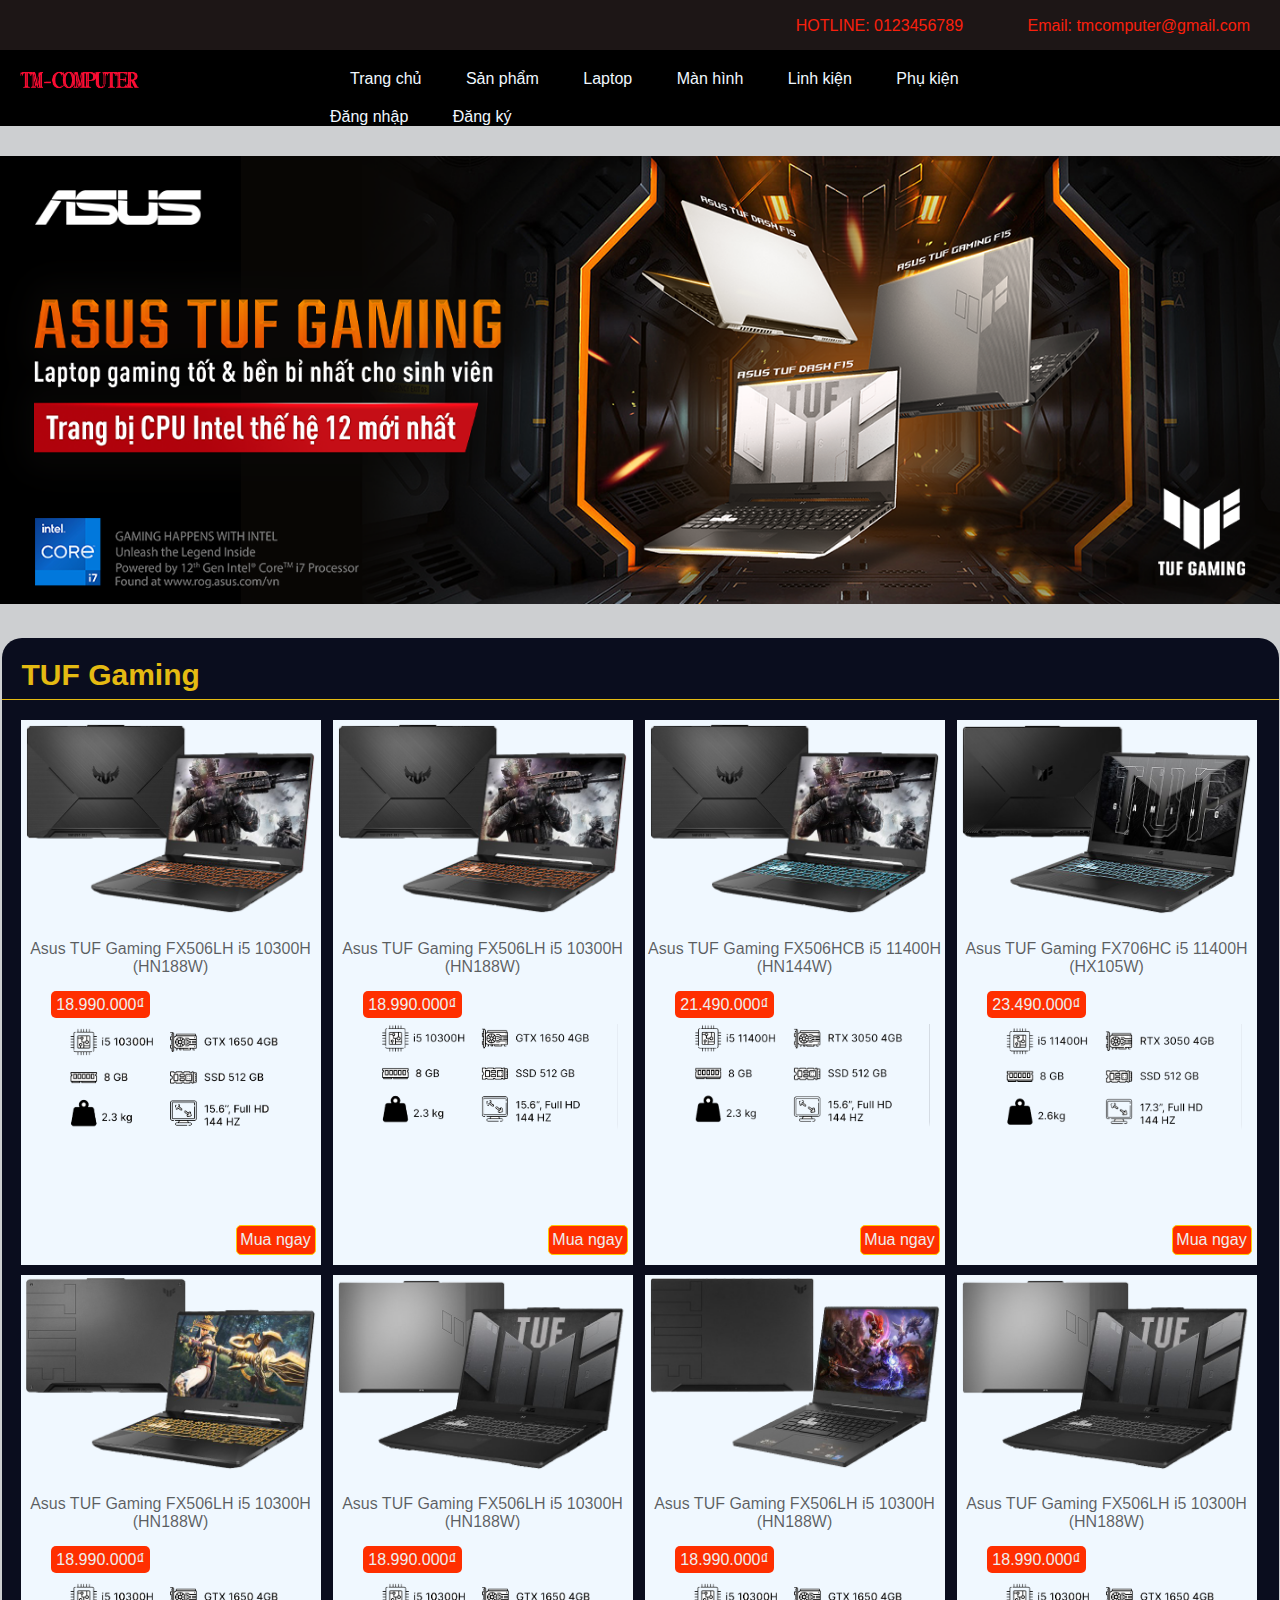
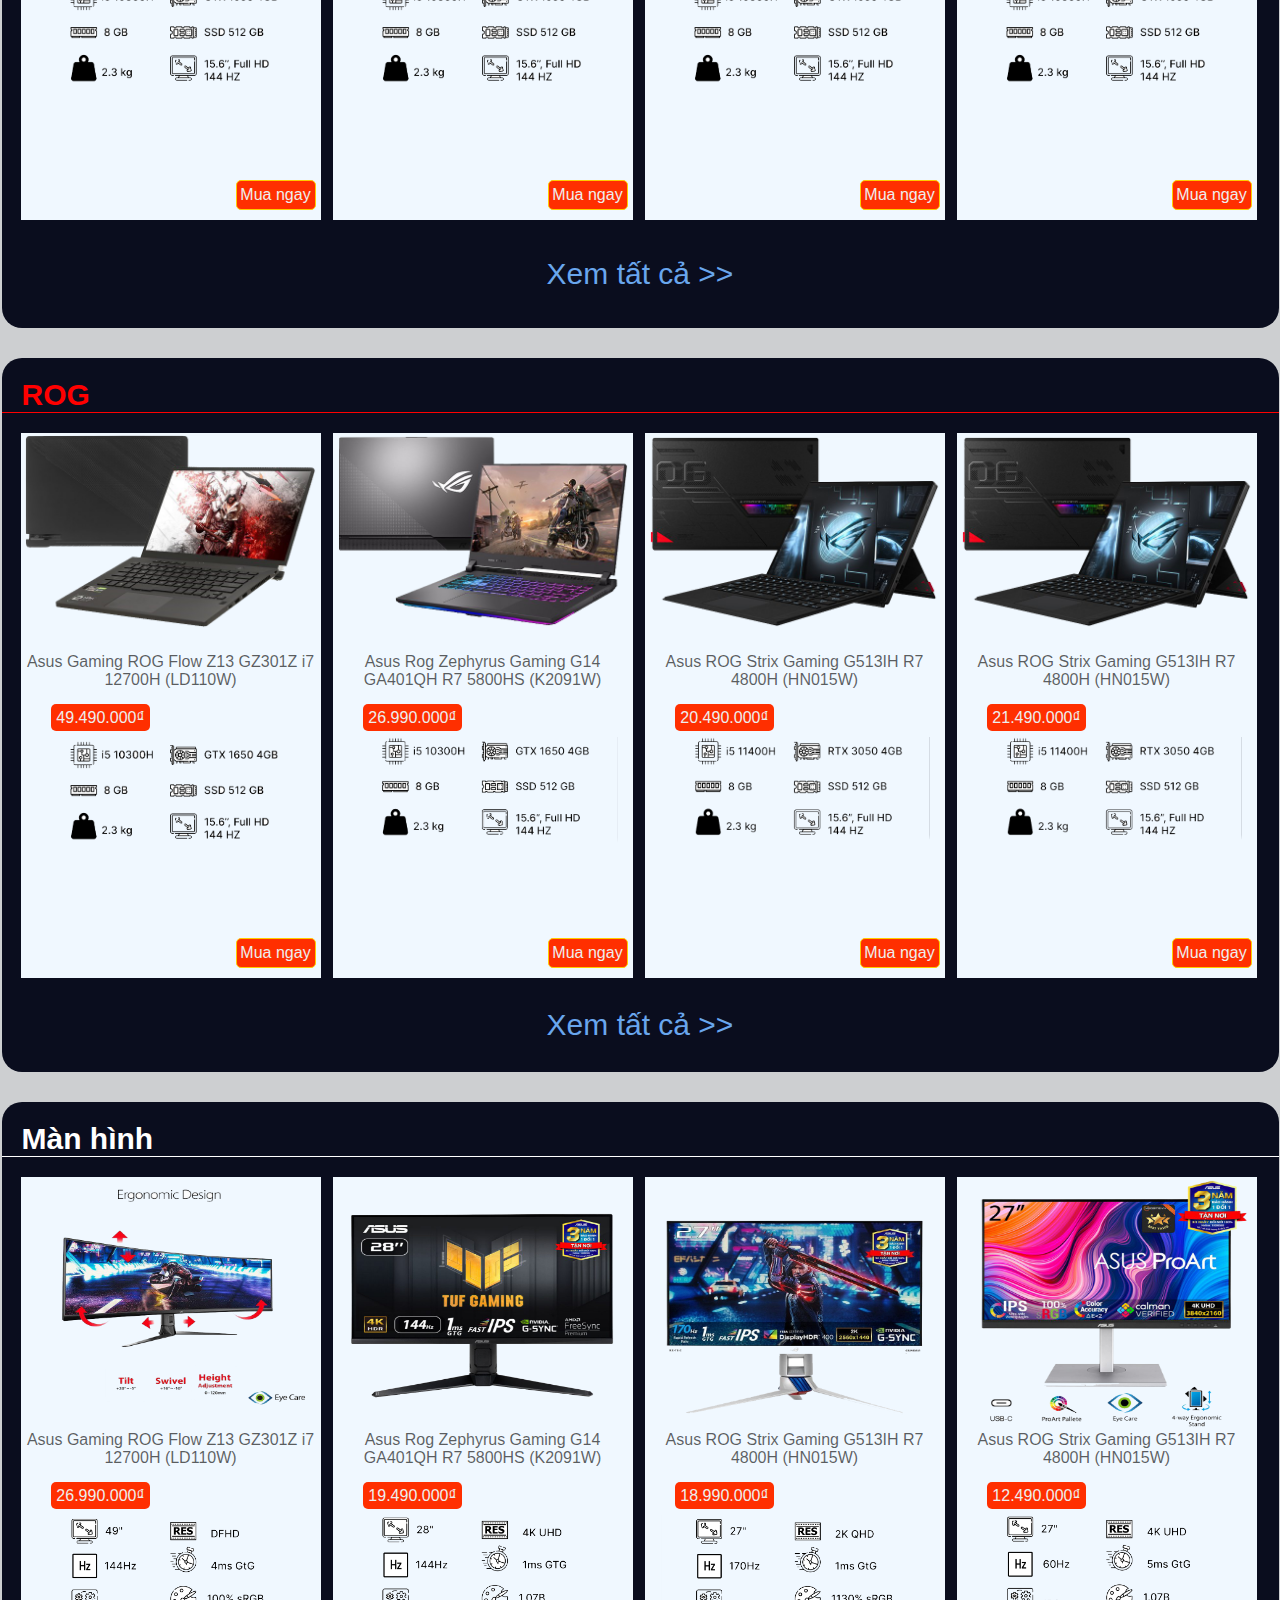
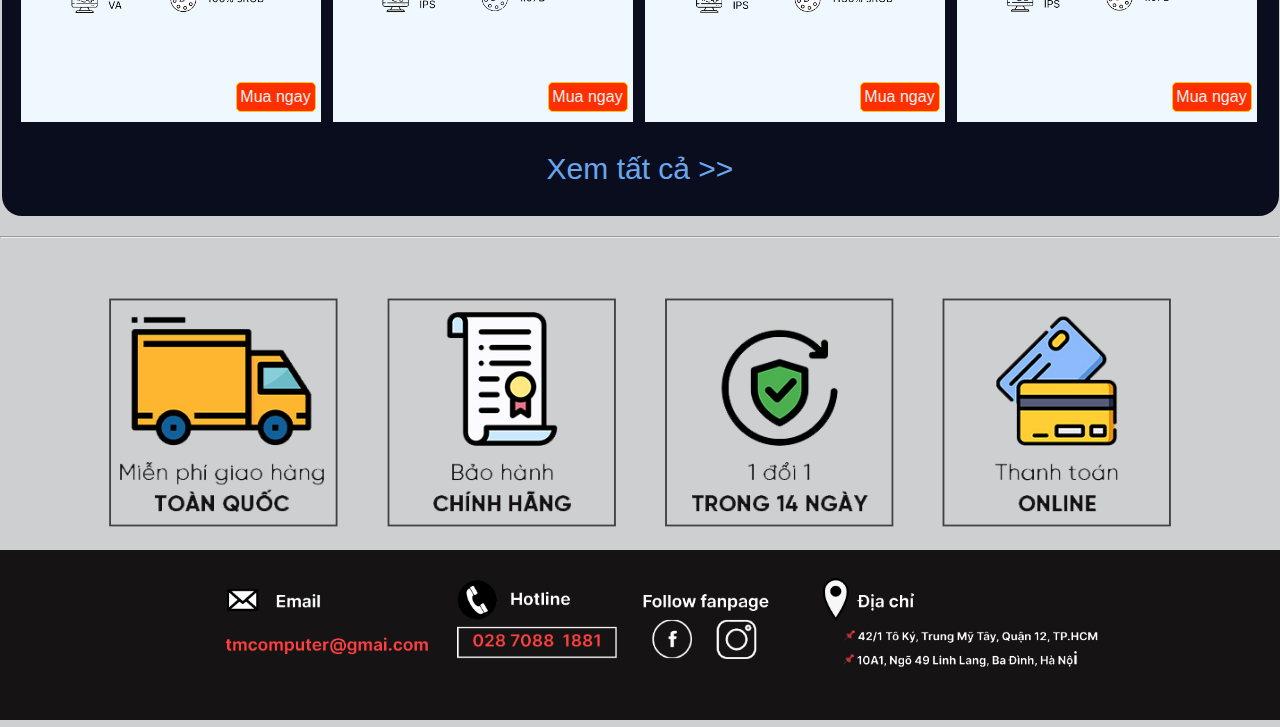
<file: index.html>
<!DOCTYPE html>
<html lang="en">

<head>
    <meta charset="UTF-8">
    <meta http-equiv="X-UA-Compatible" content="IE=edge">
    <meta name="viewport" content="width=device-width, initial-scale=1.0">
    <title>sanpham</title>
    <link rel="stylesheet" href="./css/indext.css">
    <link rel="stylesheet" href="https://use.fontawesome.com/releases/v5.7.0/css/all.css">

    <style> .banner .img #img{width: 100%;} </style>
</head>

<body>
    <div class="indext">

        <div class="header">
            <ul>
                <li><a href="#">HOTLINE: 0123456789 </a></li>
                <li><a href="#">Email: tmcomputer@gmail.com</a></li>
            </ul>
        </div>
        <div class="menu">
            <div class="logo">
            <a href="./trangchu.html" ><img src="./img/MMM.png" width="120px" alt=""></a></div>
            <div id="menu">
            <ul >
                
                <li><a href="./trangchu.html">Trang chủ</a></li>
                <li><a href="./index.html">Sản phẩm</a></li>
                <li><a href="#">Laptop</a>
                    <ul id="sub">
                        <li><a href="./asus.html">ASUS</a></li>
                        <li><a href="./acer.html">ACER</a></li>
                    </ul>
                </li>
                <li><a href="./manhinh.html">Màn hình</a></li>
                <li><a href="#">Linh kiện</a></li>
                <li><a href="#">Phụ kiện</a></li>
            </ul>
        </div>
            <br>
            <div id="dangnhap">
            <ul >
                <li><a href="./dangnhap.html"> Đăng nhập</a></li>
                <li><a href="./dangky.html">Đăng ký</a></li>
                
            </ul>
        </div>
        </div>
        <div class="banner">
            <div class="img">
                <img id="img" onclick="changeImage()" src="./img/aaa1.png" width="100%">
            </div>
            <!-- <div class="dieuhuong">
                <i class="fa fa-chevron-circle-left" onclick="prev()"></i>
                <i class="fa fa-chevron-circle-right" onclick="next()"></i>
            </div> -->
        </div>

        <div class="row">
            <h2>TUF Gaming</h2>
            <ul id="ul">
            <div class="sp">
                <div class=" img"><a href="./chitiet.html"><img src="./img/lt1.png" alt=""></a></div>
                <a href="./chitiet.html">Asus TUF Gaming FX506LH i5 10300H (HN188W)</a>
                <p><span>18.990.000₫</span></p>

                <div class="icon1"> <img src="./img/t1.png" alt="">
                    <p></p>
                </div>
                <button id="button"> Mua ngay</button>
            </div>

            <div class="sp">
                <div class=" img"><img src="./img/lt1.png" alt=""></div>
                <a href="#">Asus TUF Gaming FX506LH i5 10300H (HN188W)</a>
                <p><span>18.990.000₫</span></p>

                <div class="icon1"> <img src="./img/t2.png" alt="">
                    <p></p>
                </div>
                <button id="button"> Mua ngay</button>
            </div>

            <div class="sp">
                <div class=" img"><img src="./img/lt2.png" alt=""></div>
                <a href="#">Asus TUF Gaming FX506HCB i5 11400H (HN144W)</a>
                <p><span>21.490.000₫</span></p>

                <div class="icon1"> <img src="./img/t3.png" alt="">
                    <p></p>
                </div>
                <button id="button"> Mua ngay</button>
            </div>

            <div class="sp">
                <div class=" img"><img src="./img/lt3.png" alt=""></div>
                <a  href="#">Asus TUF Gaming FX706HC i5 11400H (HX105W)</a>
                <p><span>23.490.000₫</span></p>

                <div class="icon1"> <img src="./img/t4.png" alt="">
                    <p></p>
                </div>
                <button id="button"> Mua ngay</button>
            </div>

            <div class="sp">
                <div class=" img"><img src="./img/lt4.png" alt=""></div>
                <a href="#">Asus TUF Gaming FX506LH i5 10300H (HN188W)</a>
                <p><span>18.990.000₫</span></p>

                <div class="icon1"> <img src="./img/t1.png" alt="">
                    <p></p>
                </div>
                <button id="button"> Mua ngay</button>
            </div>

            <div class="sp">
                <div class=" img"><img src="./img/lt5.png" alt=""></div>
                <a href="#">Asus TUF Gaming FX506LH i5 10300H (HN188W)</a>
                <p><span>18.990.000₫</span></p>

                <div class="icon1"> <img src="./img/t1.png" alt="">
                    <p></p>
                </div>
                <button id="button"> Mua ngay</button>
            </div>

            <div class="sp">
                <div class=" img"><img src="./img/lt6.png" alt=""></div>
                <a href="#">Asus TUF Gaming FX506LH i5 10300H (HN188W)</a>
                <p><span>18.990.000₫</span></p>

                <div class="icon1"> <img src="./img/t1.png" alt="">
                    <p></p>
                </div>
                <button id="button"> Mua ngay</button>
            </div>

            <div class="sp">
                <div class=" img"><img src="./img/lt5.png" alt=""></div>
                <a href="#">Asus TUF Gaming FX506LH i5 10300H (HN188W)</a>
                <p><span>18.990.000₫</span></p>

                <div class="icon1"> <img src="./img/t1.png" alt="">
                    <p></p>
                </div>
                <button id="button"> Mua ngay</button>
            </div>
        
        </ul>
        <div class="xem">
            <p><a href="./asus.html">Xem tất cả >></a></p>
        </div>
        
        </div>
        <div class="row2">
            <h2>ROG</h2>
            <ul id="ul">
            <div class="sp">
                <div class=" img"><img src="./img/rog1.png" alt=""></div>
                <a href="#">Asus Gaming ROG Flow Z13 GZ301Z i7 12700H (LD110W)</a>
                <p><span>49.490.000₫</span></p>

                <div class="icon1"> <img src="./img/t1.png" alt="">
                    <p></p>
                </div>
                <button id="button"> Mua ngay</button>
            </div>

            <div class="sp">
                <div class=" img"><img src="./img/rog2.png" alt=""></div>
                <a href="#">Asus Rog Zephyrus Gaming G14 GA401QH R7 5800HS (K2091W)</a>
                <p><span>26.990.000₫</span></p>

                <div class="icon1"> <img src="./img/t2.png" alt="">
                    <p></p>
                </div>
                <button id="button"> Mua ngay</button>
            </div>
          
            <div class="sp">
                <div class=" img"><img src="./img/rog3.png" alt=""></div>
                <a href="#">Asus ROG Strix Gaming G513IH R7 4800H (HN015W)</a>
                <p><span>20.490.000₫</span></p>

                <div class="icon1"> <img src="./img/t3.png" alt="">
                    <p></p>
                </div>
                <button id="button"> Mua ngay</button>
            </div>

            <div class="sp">
                <div class=" img"><img src="./img/rog3.png" alt=""></div>
                <a href="#">Asus ROG Strix Gaming G513IH R7 4800H (HN015W)</a>
                <p><span>21.490.000₫</span></p>

                <div class="icon1"> <img src="./img/t3.png" alt="">
                    <p></p>
                </div>
                <button id="button"> Mua ngay</button>
            </div>
        </ul>
        <div class="xem">
            <p><a href="./asus.html">Xem tất cả >></a></p>
        </div>
        </div>

        <div class="row3">
            <h2>Màn hình</h2>
            <ul id="ul">
            <div class="sp">
                <div class=" img"><img src="./img/a1.png" alt=""></div>
                <a href="#">Asus Gaming ROG Flow Z13 GZ301Z i7 12700H (LD110W)</a>
                <p><span>26.990.000₫</span></p>

                <div class="icon1"> <img src="./img/mm1.png" alt="">
                    <p></p>
                </div>
                <button id="button"> Mua ngay</button>
            </div>

            <div class="sp">
                <div class=" img"><img src="./img/a2.png" alt=""></div>
                <a href="#">Asus Rog Zephyrus Gaming G14 GA401QH R7 5800HS (K2091W)</a>
                <p><span>19.490.000₫</span></p>

                <div class="icon1"> <img src="./img/mm2.png" alt="">
                    <p></p>
                </div>
                <button id="button"> Mua ngay</button>
            </div>

            <div class="sp">
                <div class=" img"><img src="./img/a3.png" alt=""></div>
                <a href="#">Asus ROG Strix Gaming G513IH R7 4800H (HN015W)</a>
                <p><span>18.990.000₫</span></p>

                <div class="icon1"> <img src="./img/mm3.png" alt="">
                    <p></p>
                </div>
                <button id="button"> Mua ngay</button>
            </div>

            <div class="sp">
                <div class=" img"><img src="./img/a4.png" alt=""></div>
                <a href="#">Asus ROG Strix Gaming G513IH R7 4800H (HN015W)</a>
                <p><span>12.490.000₫</span></p>

                <div class="icon1"> <img src="./img/mm4.png" alt="">
                    <p></p>
                </div>
                <button id="button"> Mua ngay</button>
            </div>
            
        </ul>
            <div class="xem">
                <p><a href="./manhinh.html">Xem tất cả >></a></p>
            </div>


        </div>

        <hr>
        <div class="content"><img src="./img/thanhtoan.png" alt=""></div>

        <div class="footer">
            <aside><img id="footer" src="./img/footer.png" alt=""></aside>
        </div>

    </div>

</body>

</html>
</file>
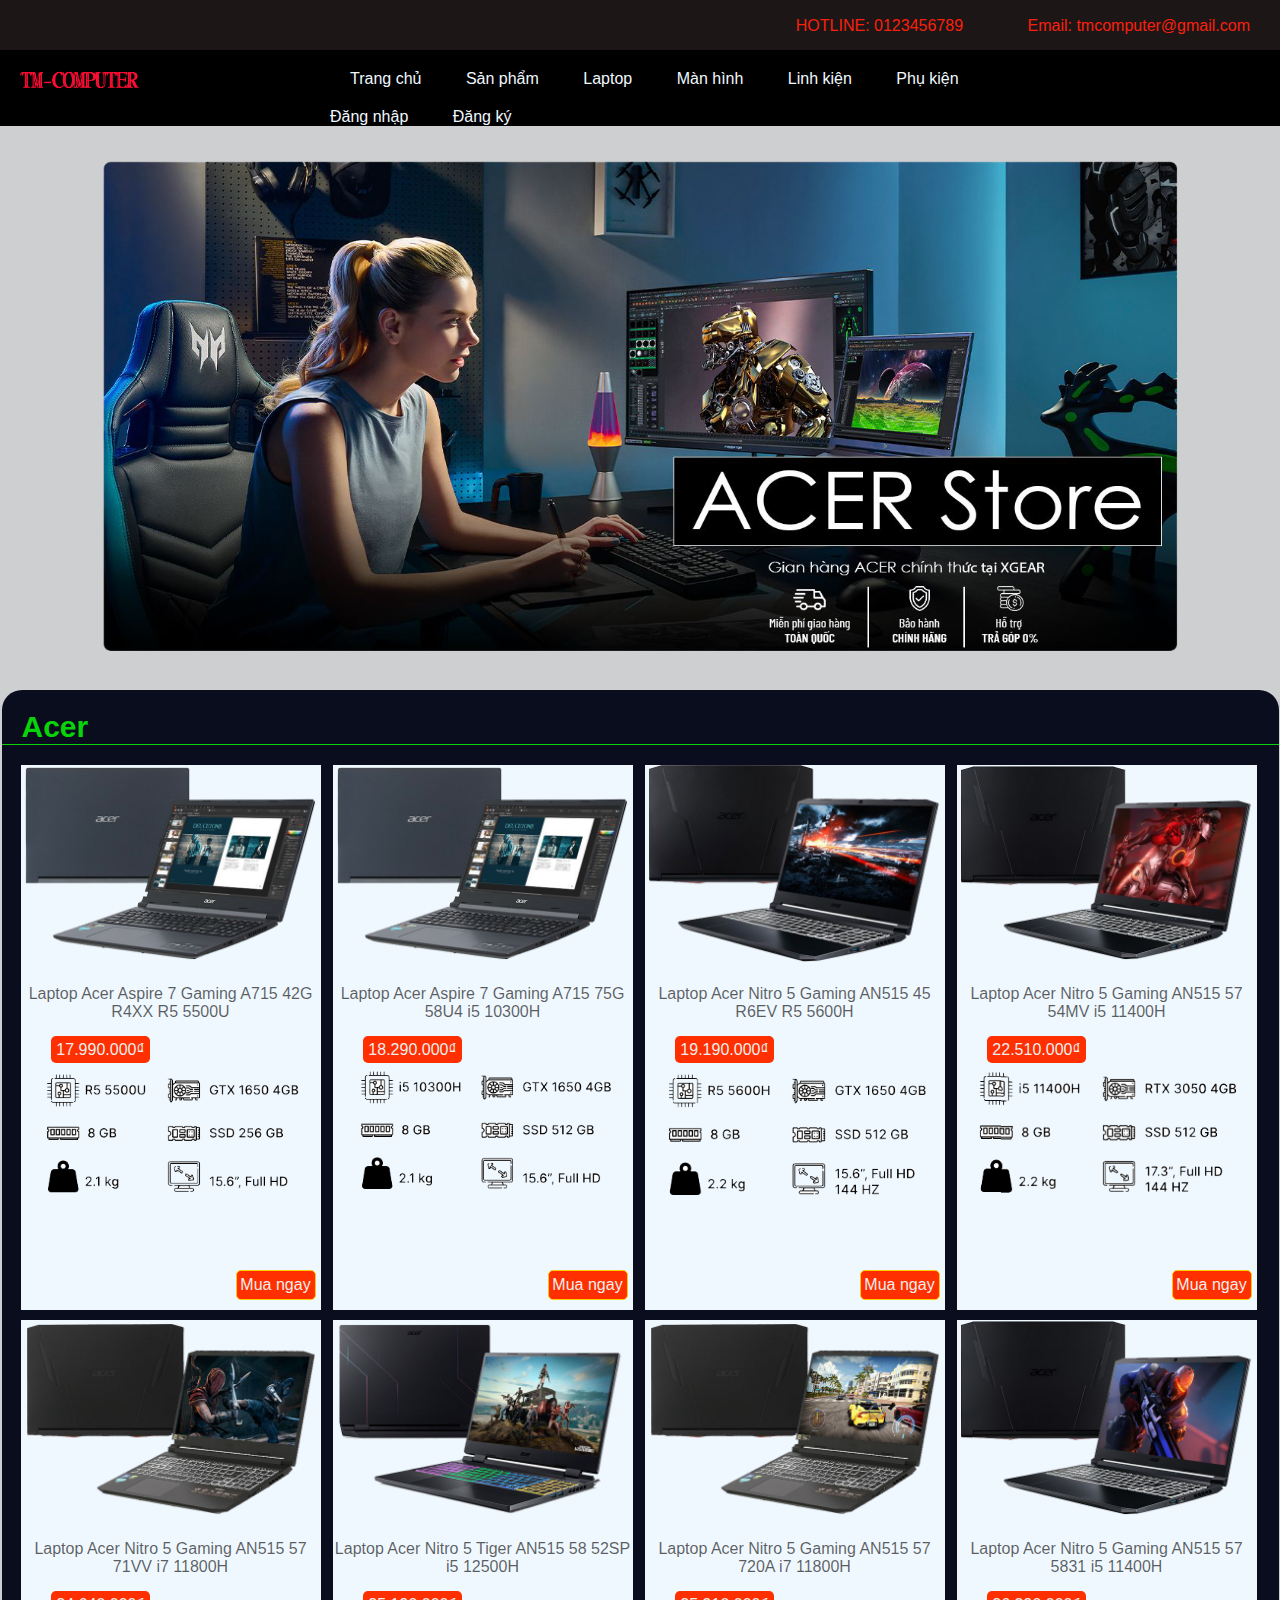
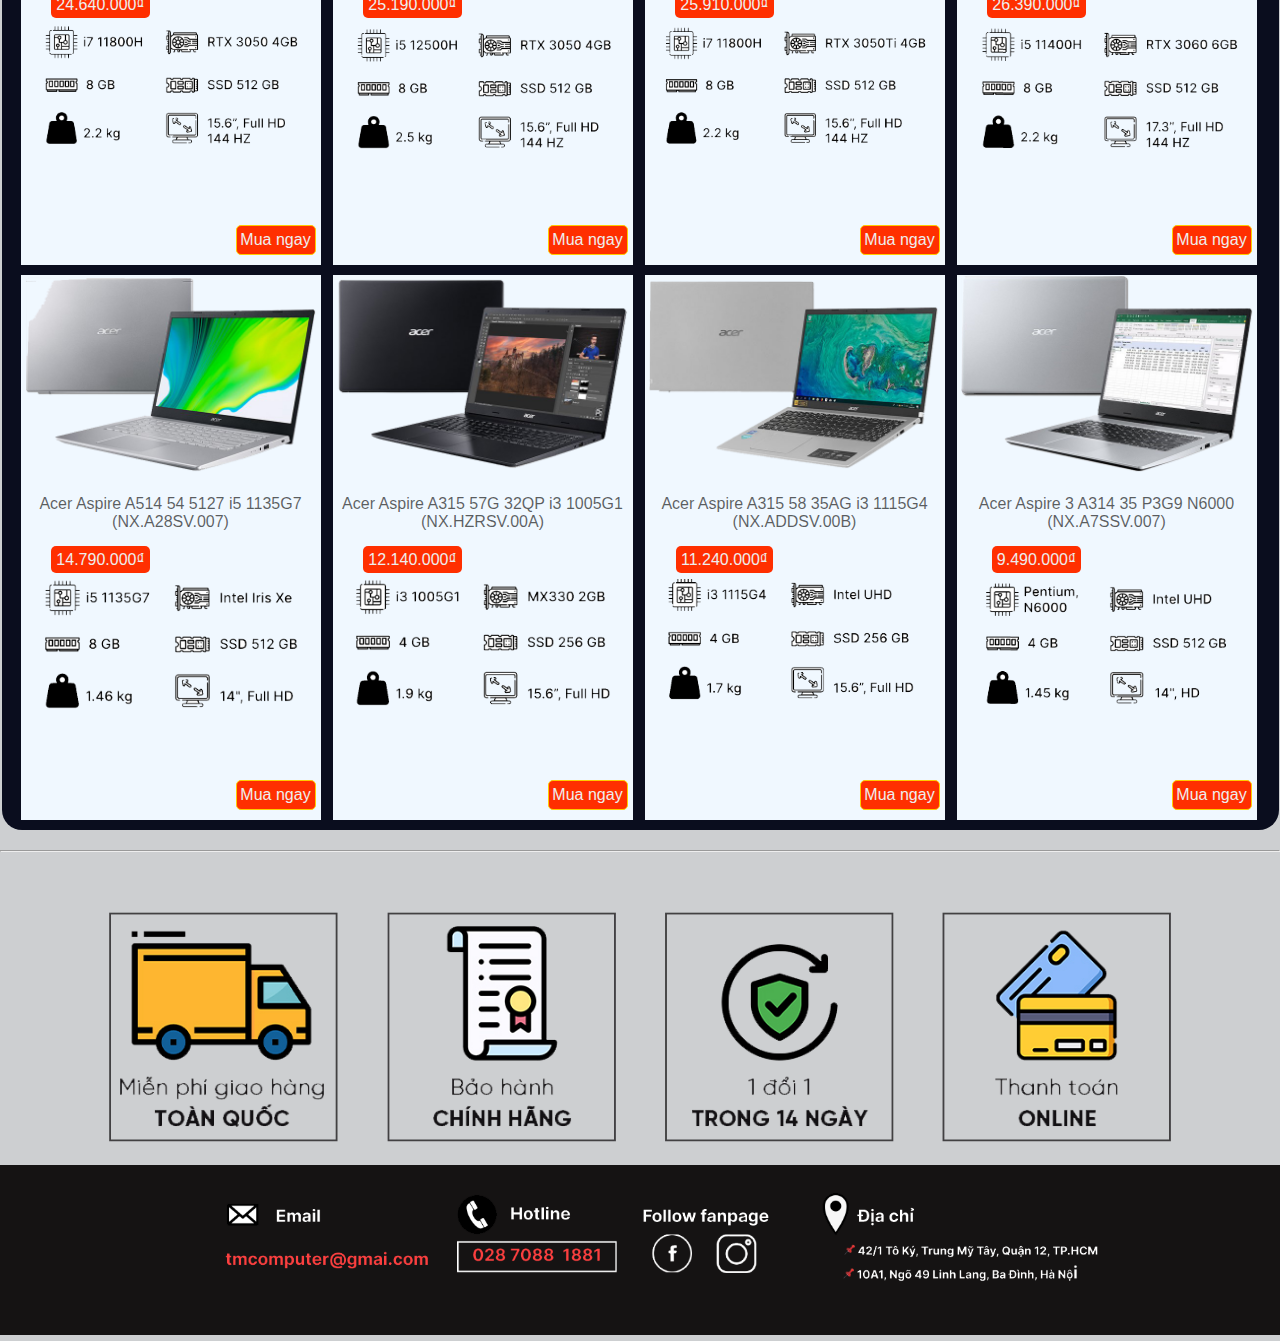
<file: acer.html>
<!DOCTYPE html>
<html lang="en">
<head>
    <meta charset="UTF-8">
    <meta http-equiv="X-UA-Compatible" content="IE=edge">
    <meta name="viewport" content="width=device-width, initial-scale=1.0">
    <title>acer</title>
    <link rel="stylesheet" href="./css/indext.css">
    <style> .banner .img #img{width:85%} </style>
</head>
<body>
    <div class="acer">
        <div class="header">
            <ul>
                <li><a href="#">HOTLINE: 0123456789 </a></li>
                <li><a href="#">Email: tmcomputer@gmail.com</a></li>
            </ul>
        </div>
        <div class="menu">
            <div class="logo">
            <a href="./trangchu.html" ><img src="./img/MMM.png" width="120px" alt=""></a></div>
            <div id="menu">
            <ul >
                
                <li><a href="./trangchu.html">Trang chủ</a></li>
                <li><a href="./index.html">Sản phẩm</a></li>
                <li><a href="#">Laptop</a>
                    <ul id="sub">
                        <li><a href="./asus.html">ASUS</a></li>
                        <li><a href="./acer.html">ACER</a></li>
                    </ul>
                </li>
                <li><a href="./manhinh.html">Màn hình</a></li>
                <li><a href="#">Linh kiện</a></li>
                <li><a href="#">Phụ kiện</a></li>
            </ul>
        </div>
            <br>
            <div id="dangnhap">
            <ul >
                <li><a href="./dangnhap.html"> Đăng nhập</a></li>
                <li><a href="./dangky.html">Đăng ký</a></li>
                
            </ul>
        </div>
        </div>
        <div class="banner">
            <div class="img">
                <img id="img" onclick="changeImage()" src="./img/acc1.png" >
            </div>
            <!-- <div class="dieuhuong">
                <i class="fa fa-chevron-circle-left" onclick="prev()"></i>
                <i class="fa fa-chevron-circle-right" onclick="next()"></i>
            </div> -->
        </div>

        <div class="row">
            <h2 style="color:rgb(9, 211, 9) ;">Acer</h2>
            <ul id="ul">
            <div class="sp">
                <div class=" img"><a href="#"><img src="./img/ac1.png" alt=""></a></div>
                <a href="#">Laptop Acer Aspire 7 Gaming A715 42G R4XX R5 5500U</a>
                <p><span>17.990.000₫</span></p>

                <div class="icon1"> <img src="./img/acer/ic1.png" alt="">
                    <p></p>
                </div>
                <button id="button"> Mua ngay</button>
            </div>

            <div class="sp">
                <div class=" img"><img src="./img/ac1.png" alt=""></div>
                <a href="#">Laptop Acer Aspire 7 Gaming A715 75G 58U4 i5 10300H</a>
                <p><span>18.290.000₫</span></p>

                <div class="icon1"> <img src="./img/acer/ic2.png" alt="">
                    <p></p>
                </div>
                <button id="button"> Mua ngay</button>
            </div>

            <div class="sp">
                <div class=" img"><img src="./img/ac3.png" alt=""></div>
                <a href="#">Laptop Acer Nitro 5 Gaming AN515 45 R6EV R5 5600H</a>
                <p><span>19.190.000₫</span></p>

                <div class="icon1"> <img src="./img/acer/ic3.png" alt="">
                    <p></p>
                </div>
                <button id="button"> Mua ngay</button>
            </div>

            <div class="sp">
                <div class=" img"><img src="./img/ac4.png" alt=""></div>
                <a  href="#">Laptop Acer Nitro 5 Gaming AN515 57 54MV i5 11400H</a>
                <p><span>22.510.000₫</span></p>

                <div class="icon1"> <img src="./img/acer/ic4.png" alt="">
                    <p></p>
                </div>
                <button id="button"> Mua ngay</button>
            </div>

            <div class="sp">
                <div class=" img"><img src="./img/âc5.png" alt=""></div>
                <a href="#">Laptop Acer Nitro 5 Gaming AN515 57 71VV i7 11800H</a>
                <p><span>24.640.000₫</span></p>

                <div class="icon1"> <img src="./img/acer/ic5.png" alt="">
                    <p></p>
                </div>
                <button id="button"> Mua ngay</button>
            </div>

            <div class="sp">
                <div class=" img"><img src="./img/ac6.png" alt=""></div>
                <a href="#">Laptop Acer Nitro 5 Tiger AN515 58 52SP i5 12500H</a>
                <p><span>25.190.000₫</span></p>

                <div class="icon1"> <img src="./img/acer/ic6.png" alt="">
                    <p></p>
                </div>
                <button id="button"> Mua ngay</button>
            </div>

            <div class="sp">
                <div class=" img"><img src="./img/ac7.png" alt=""></div>
                <a href="#">Laptop Acer Nitro 5 Gaming AN515 57 720A i7 11800H</a>
                <p><span>25.910.000₫</span></p>

                <div class="icon1"> <img src="./img/acer/ic7.png" alt="">
                    <p></p>
                </div>
                <button id="button"> Mua ngay</button>
            </div>

            <div class="sp">
                <div class=" img"><img src="./img/ac8.png" alt=""></div>
                <a href="#">Laptop Acer Nitro 5 Gaming AN515 57 5831 i5 11400H</a>
                <p><span>26.390.000₫</span></p>

                <div class="icon1"> <img src="./img/acer/ic8.png" alt="">
                    <p></p>
                </div>
                <button id="button"> Mua ngay</button>
            </div>

            <div class="sp">
                <div class=" img"><img src="./img/ac9.png" alt=""></div>
                <a href="#">Acer Aspire A514 54 5127 i5 1135G7 (NX.A28SV.007)</a>
                <p><span>14.790.000₫</span></p>

                <div class="icon1"> <img src="./img/acer/ic9.png" alt="">
                    <p></p>
                </div>
                <button id="button"> Mua ngay</button>
            </div>

            <div class="sp">
                <div class=" img"><img src="./img/ac10.png" alt=""></div>
                <a href="#">Acer Aspire A315 57G 32QP i3 1005G1 (NX.HZRSV.00A)</a>
                <p><span>12.140.000₫</span></p>

                <div class="icon1"> <img src="./img/acer/ic10.png" alt="">
                    <p></p>
                </div>
                <button id="button"> Mua ngay</button>
            </div>

            <div class="sp">
                <div class=" img"><img src="./img/ac11.png" alt=""></div>
                <a href="#">Acer Aspire A315 58 35AG i3 1115G4 (NX.ADDSV.00B)</a>
                <p><span>11.240.000₫</span></p>

                <div class="icon1"> <img src="./img/acer/ic11.png" alt="">
                    <p></p>
                </div>
                <button id="button"> Mua ngay</button>
            </div>

            <div class="sp">
                <div class=" img"><img src="./img/ac12.png" alt=""></div>
                <a href="#">Acer Aspire 3 A314 35 P3G9 N6000 (NX.A7SSV.007)</a>
                <p><span>9.490.000₫</span></p>

                <div class="icon1"> <img src="./img/acer/ic12.png" alt="">
                    <p></p>
                </div>
                <button id="button"> Mua ngay</button>
            </div>
        
        </ul>
        <!-- <div class="xem">
            <p><a href="#">Xem tất cả >></a></p>
        </div> -->

        
        
        </div>
        <hr>
        <div class="content"><img src="img/thanhtoan.png" alt=""></div>

        <div class="footer">
            <aside><img id="footer" src="img/footer.png" alt=""></aside>
        </div>
    </div>
</body>
</html>
</file>
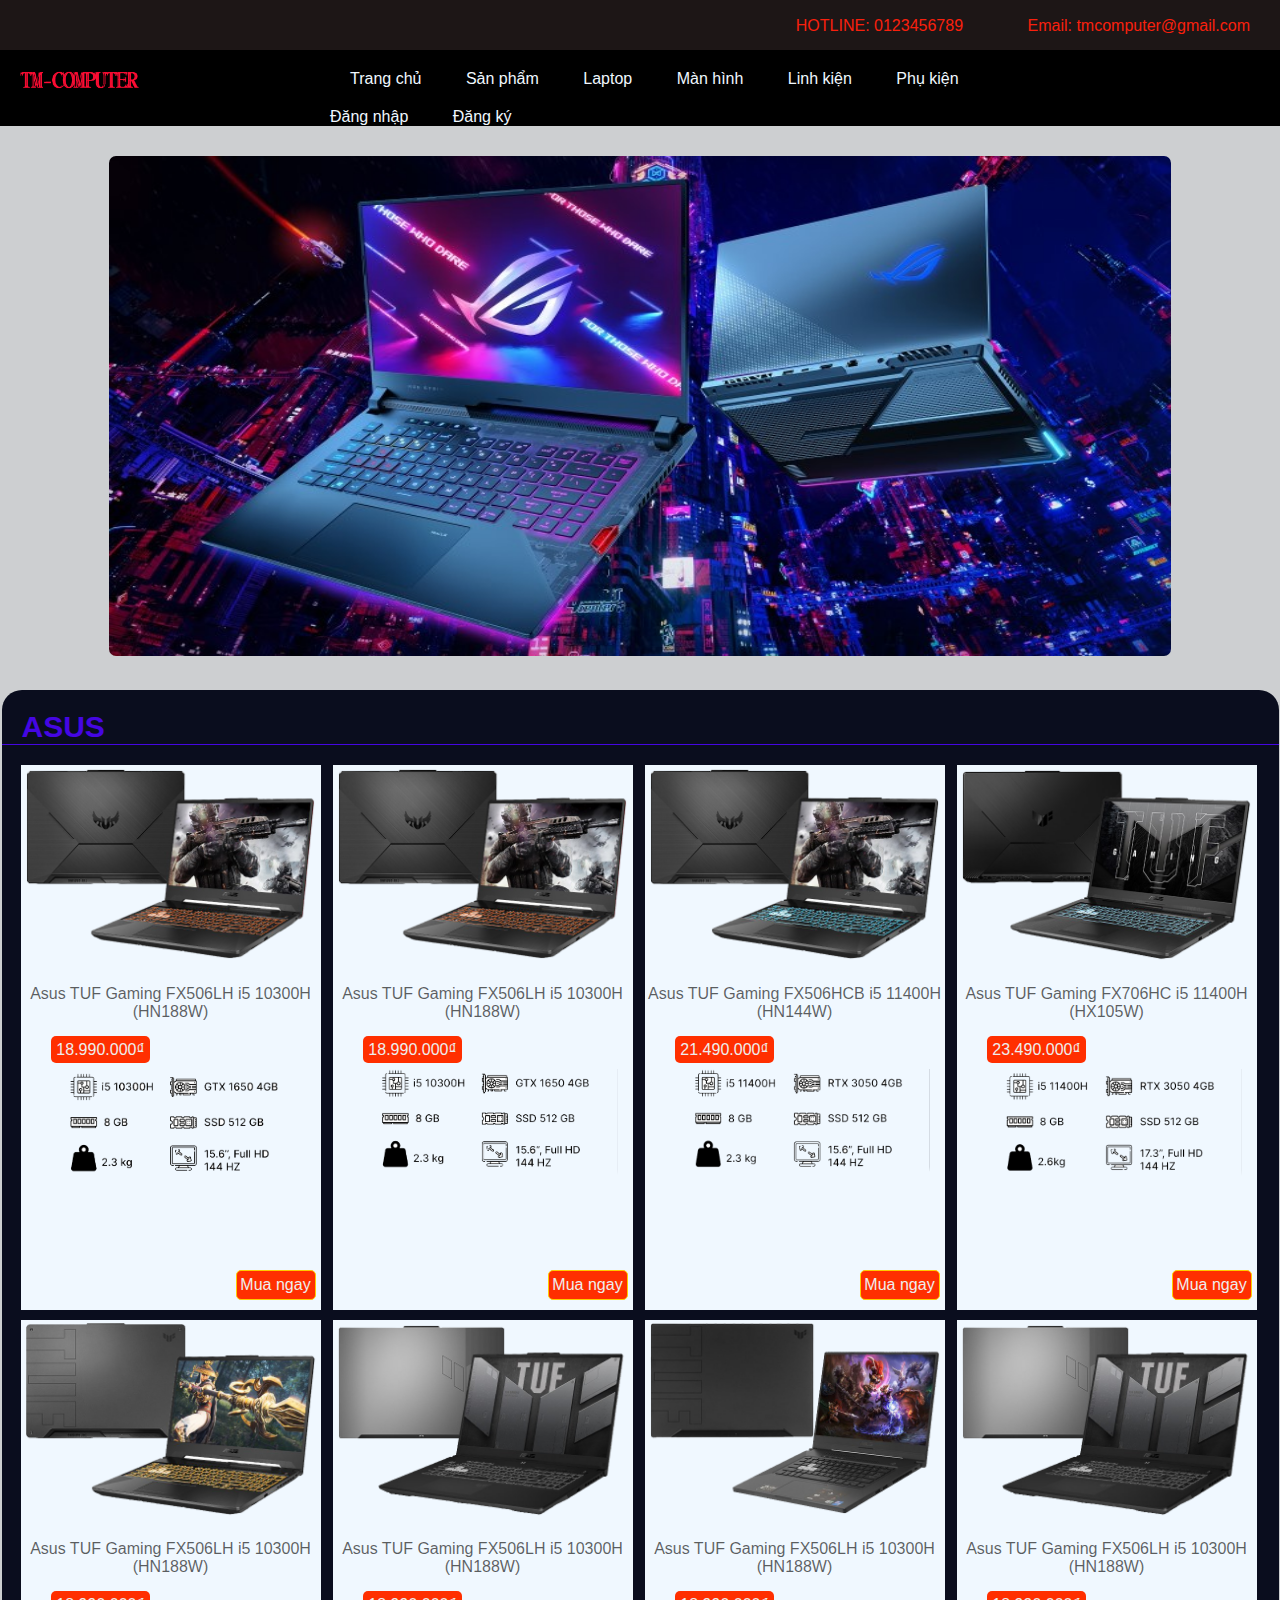
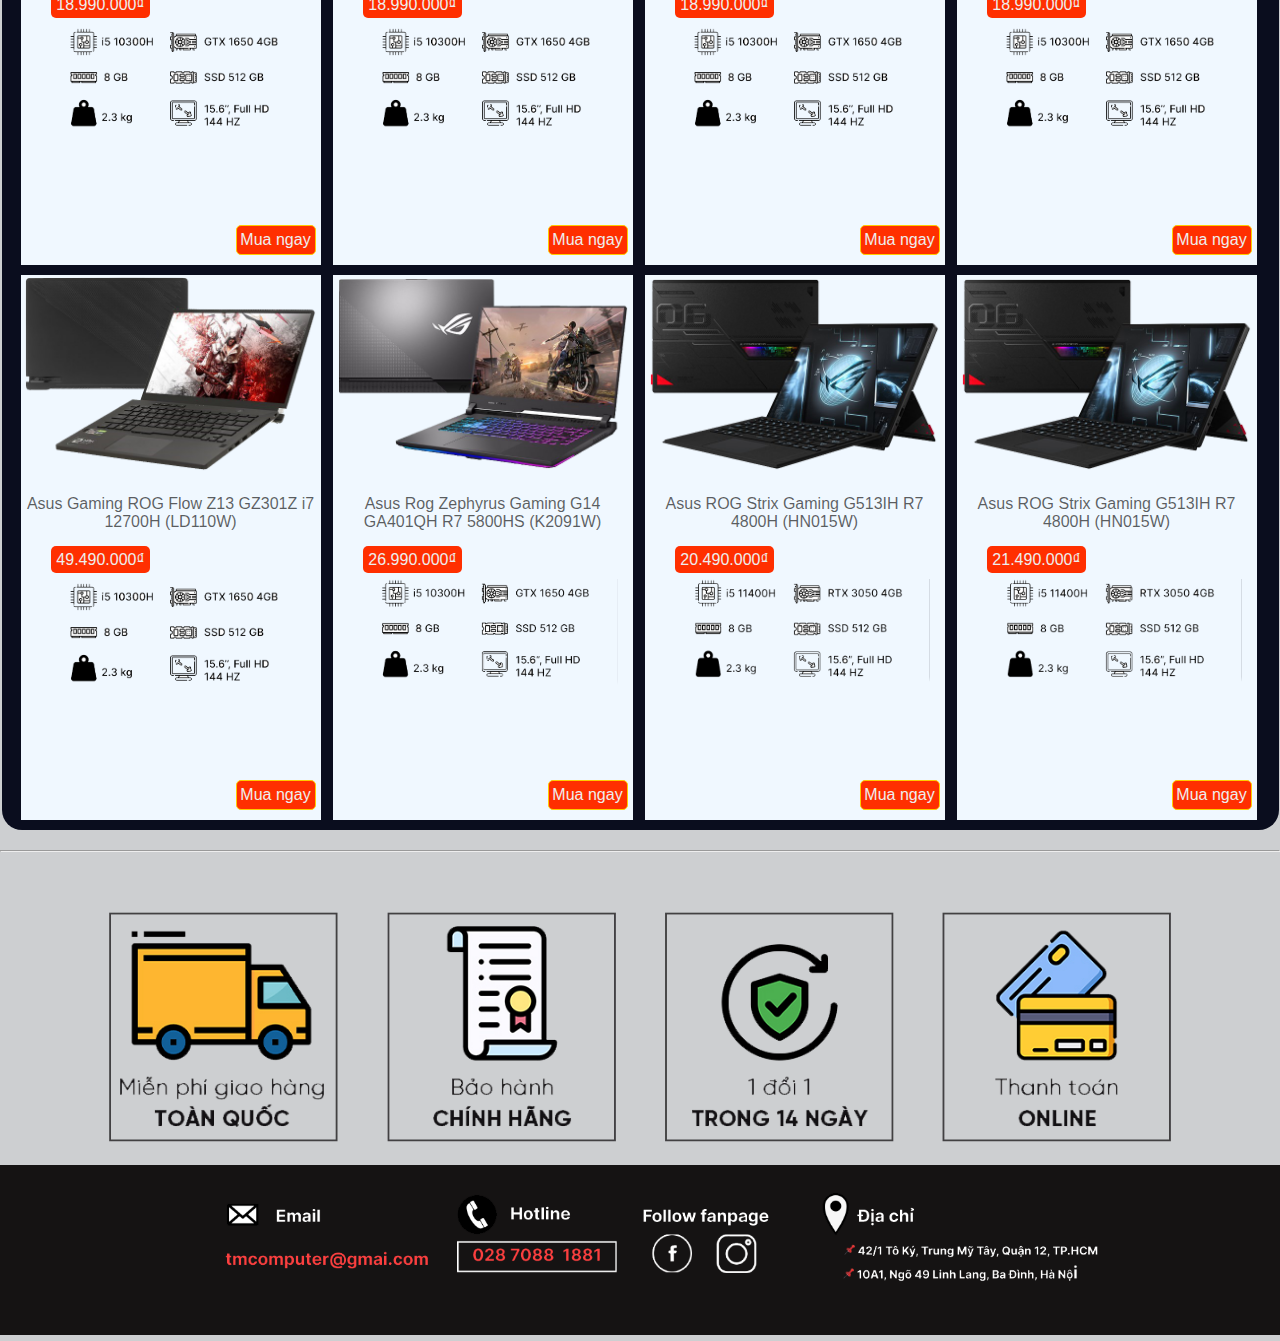
<file: asus.html>
<!DOCTYPE html>
<html lang="en">
<head>
    <meta charset="UTF-8">
    <meta http-equiv="X-UA-Compatible" content="IE=edge">
    <meta name="viewport" content="width=device-width, initial-scale=1.0">
    <title>asus</title>
    <link rel="stylesheet" href="./css/indext.css">
    <style> .banner .img #img{width: 83%;border-radius: 7px; } </style>
</head>
<body>
    <div class="acer">
        <div class="header">
            <ul>
                <li><a href="#">HOTLINE: 0123456789 </a></li>
                <li><a href="#">Email: tmcomputer@gmail.com</a></li>
            </ul>
        </div>
        <div class="menu">
            <div class="logo">
            <a href="./trangchu.html" ><img src="./img/MMM.png" width="120px" alt=""></a></div>
            <div id="menu">
            <ul >
                
                <li><a href="./trangchu.html">Trang chủ</a></li>
                <li><a href="./index.html">Sản phẩm</a></li>
                <li><a href="#">Laptop</a>
                    <ul id="sub">
                        <li><a href="./asus.html">ASUS</a></li>
                        <li><a href="./acer.html">ACER</a></li>
                    </ul>
                </li>
                <li><a href="./manhinh.html">Màn hình</a></li>
                <li><a href="#">Linh kiện</a></li>
                <li><a href="#">Phụ kiện</a></li>
            </ul>
        </div>
            <br>
            <div id="dangnhap">
            <ul >
                <li><a href="./dangnhap.html"> Đăng nhập</a></li>
                <li><a href="./dangky.html">Đăng ký</a></li>
                
            </ul>
        </div>
        </div>
        <div class="banner">
            <div class="img">
                <img id="img" onclick="changeImage()" src="./img/as.jpg" >
            </div>
            <!-- <div class="dieuhuong">
                <i class="fa fa-chevron-circle-left" onclick="prev()"></i>
                <i class="fa fa-chevron-circle-right" onclick="next()"></i>
            </div> -->
        </div>

        <div class="row">
            <h2 style="color: rgb(69, 6, 227);">ASUS</h2>
            <ul id="ul">
            <div class="sp">
                <div class=" img"><a href="./chitiet.html"><img src="./img/lt1.png" alt=""></a></div>
                <a href="chitiet.html">Asus TUF Gaming FX506LH i5 10300H (HN188W)</a>
                <p><span>18.990.000₫</span></p>

                <div class="icon1"> <img src="./img/t1.png" alt="">
                    <p></p>
                </div>
                <button id="button"> Mua ngay</button>
            </div>

            <div class="sp">
                <div class=" img"><img src="./img/lt1.png" alt=""></div>
                <a href="#">Asus TUF Gaming FX506LH i5 10300H (HN188W)</a>
                <p><span>18.990.000₫</span></p>

                <div class="icon1"> <img src="./img/t2.png" alt="">
                    <p></p>
                </div>
                <button id="button"> Mua ngay</button>
            </div>

            <div class="sp">
                <div class=" img"><img src="./img/lt2.png" alt=""></div>
                <a href="#">Asus TUF Gaming FX506HCB i5 11400H (HN144W)</a>
                <p><span>21.490.000₫</span></p>

                <div class="icon1"> <img src="./img/t3.png" alt="">
                    <p></p>
                </div>
                <button id="button"> Mua ngay</button>
            </div>

            <div class="sp">
                <div class=" img"><img src="./img/lt3.png" alt=""></div>
                <a  href="#">Asus TUF Gaming FX706HC i5 11400H (HX105W)</a>
                <p><span>23.490.000₫</span></p>

                <div class="icon1"> <img src="./img/t4.png" alt="">
                    <p></p>
                </div>
                <button id="button"> Mua ngay</button>
            </div>

            <div class="sp">
                <div class=" img"><img src="./img/lt4.png" alt=""></div>
                <a href="#">Asus TUF Gaming FX506LH i5 10300H (HN188W)</a>
                <p><span>18.990.000₫</span></p>

                <div class="icon1"> <img src="./img/t1.png" alt="">
                    <p></p>
                </div>
                <button id="button"> Mua ngay</button>
            </div>

            <div class="sp">
                <div class=" img"><img src="./img/lt5.png" alt=""></div>
                <a href="#">Asus TUF Gaming FX506LH i5 10300H (HN188W)</a>
                <p><span>18.990.000₫</span></p>

                <div class="icon1"> <img src="./img/t1.png" alt="">
                    <p></p>
                </div>
                <button id="button"> Mua ngay</button>
            </div>

            <div class="sp">
                <div class=" img"><img src="./img/lt6.png" alt=""></div>
                <a href="#">Asus TUF Gaming FX506LH i5 10300H (HN188W)</a>
                <p><span>18.990.000₫</span></p>

                <div class="icon1"> <img src="./img/t1.png" alt="">
                    <p></p>
                </div>
                <button id="button"> Mua ngay</button>
            </div>

            <div class="sp">
                <div class=" img"><img src="./img/lt5.png" alt=""></div>
                <a href="#">Asus TUF Gaming FX506LH i5 10300H (HN188W)</a>
                <p><span>18.990.000₫</span></p>

                <div class="icon1"> <img src="./img/t1.png" alt="">
                    <p></p>
                </div>
                <button id="button"> Mua ngay</button>
            </div>
            
            <div class="sp">
                <div class=" img"><img src="./img/rog1.png" alt=""></div>
                <a href="#">Asus Gaming ROG Flow Z13 GZ301Z i7 12700H (LD110W)</a>
                <p><span>49.490.000₫</span></p>

                <div class="icon1"> <img src="./img/t1.png" alt="">
                    <p></p>
                </div>
                <button id="button"> Mua ngay</button>
            </div>

            <div class="sp">
                <div class=" img"><img src="./img/rog2.png" alt=""></div>
                <a href="#">Asus Rog Zephyrus Gaming G14 GA401QH R7 5800HS (K2091W)</a>
                <p><span>26.990.000₫</span></p>

                <div class="icon1"> <img src="./img/t2.png" alt="">
                    <p></p>
                </div>
                <button id="button"> Mua ngay</button>
            </div>
          
            <div class="sp">
                <div class=" img"><img src="./img/rog3.png" alt=""></div>
                <a href="#">Asus ROG Strix Gaming G513IH R7 4800H (HN015W)</a>
                <p><span>20.490.000₫</span></p>

                <div class="icon1"> <img src="./img/t3.png" alt="">
                    <p></p>
                </div>
                <button id="button"> Mua ngay</button>
            </div>

            <div class="sp">
                <div class=" img"><img src="./img/rog3.png" alt=""></div>
                <a href="#">Asus ROG Strix Gaming G513IH R7 4800H (HN015W)</a>
                <p><span>21.490.000₫</span></p>

                <div class="icon1"> <img src="./img/t3.png" alt="">
                    <p></p>
                </div>
                <button id="button"> Mua ngay</button>
            </div>
        </ul>
        <!-- <div class="xem">
            <p><a href="#">Xem tất cả >></a></p>
        </div> -->
        
        </div>
        <hr>
        <div class="content"><img src="./img/thanhtoan.png" alt=""></div>

        <div class="footer">
            <aside><img id="footer" src="./img/footer.png" alt=""></aside>
        </div>
    </div>
</body>
</html>
</file>
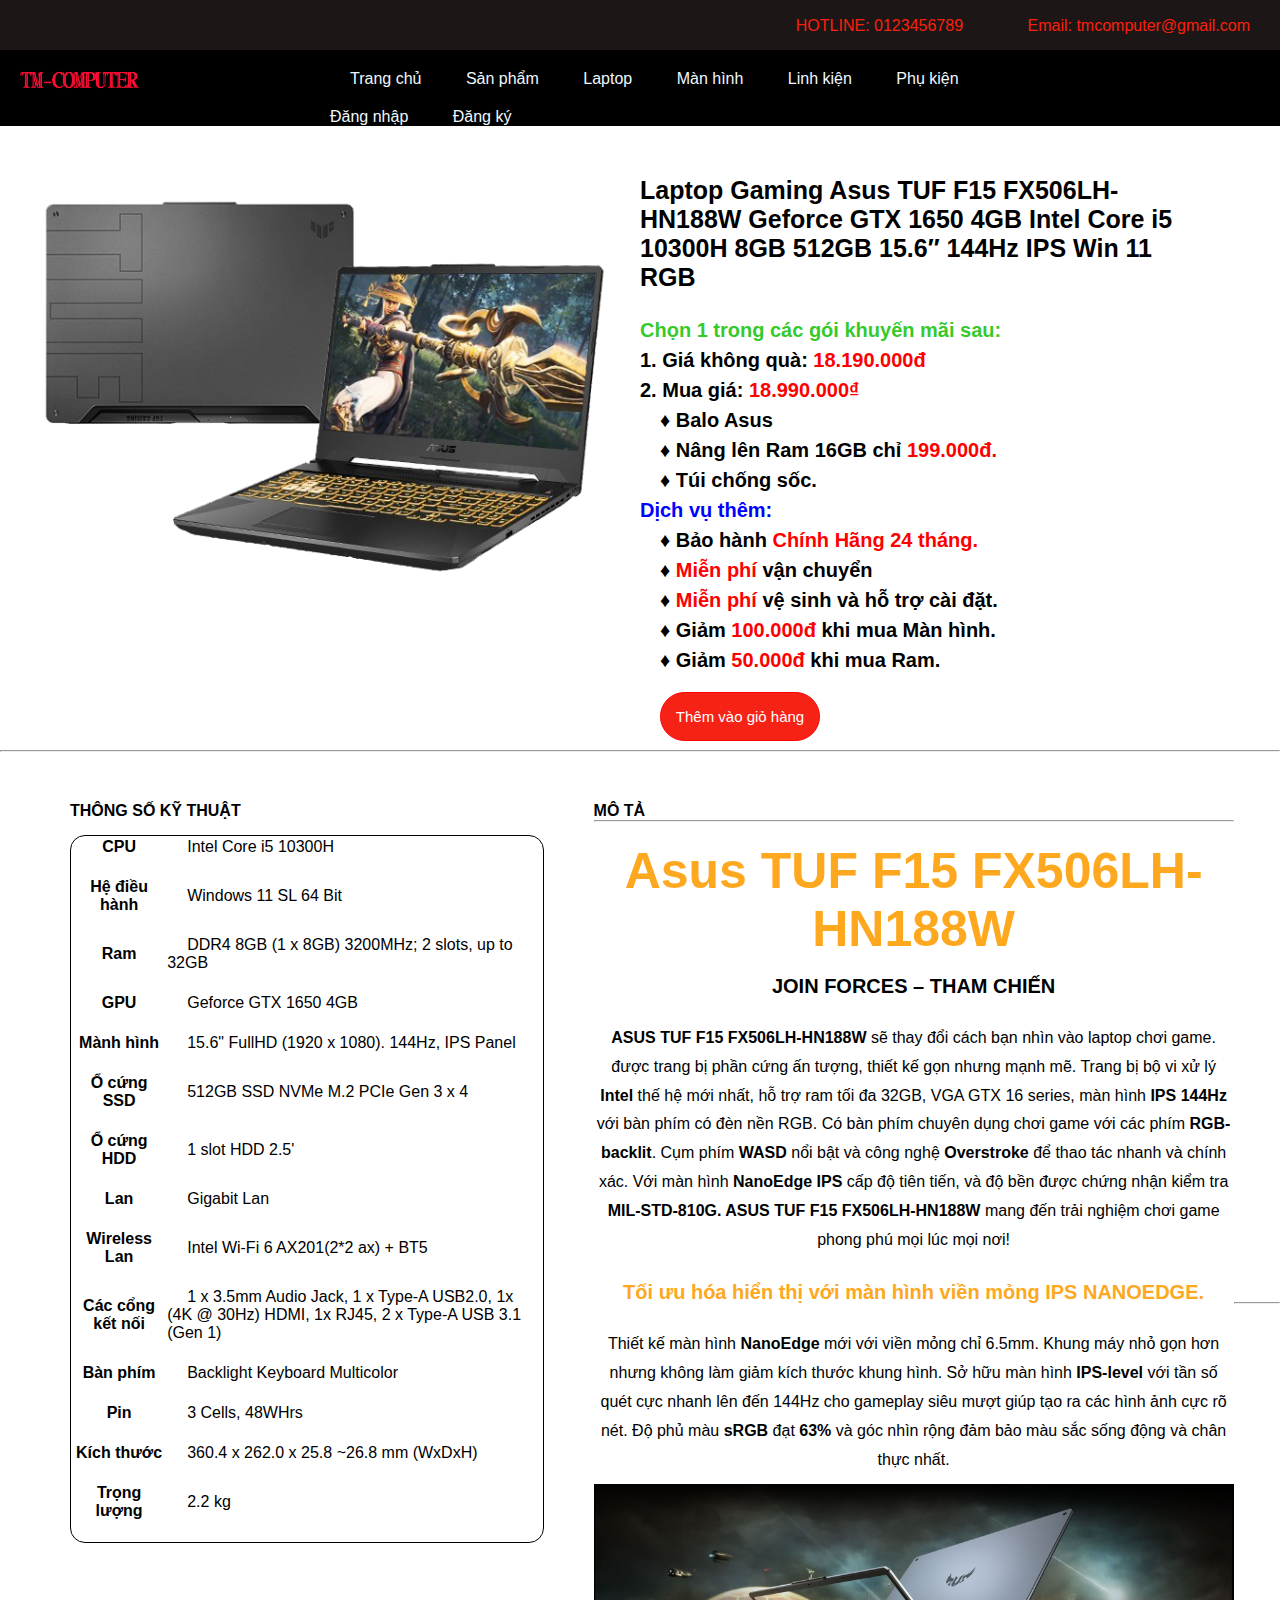
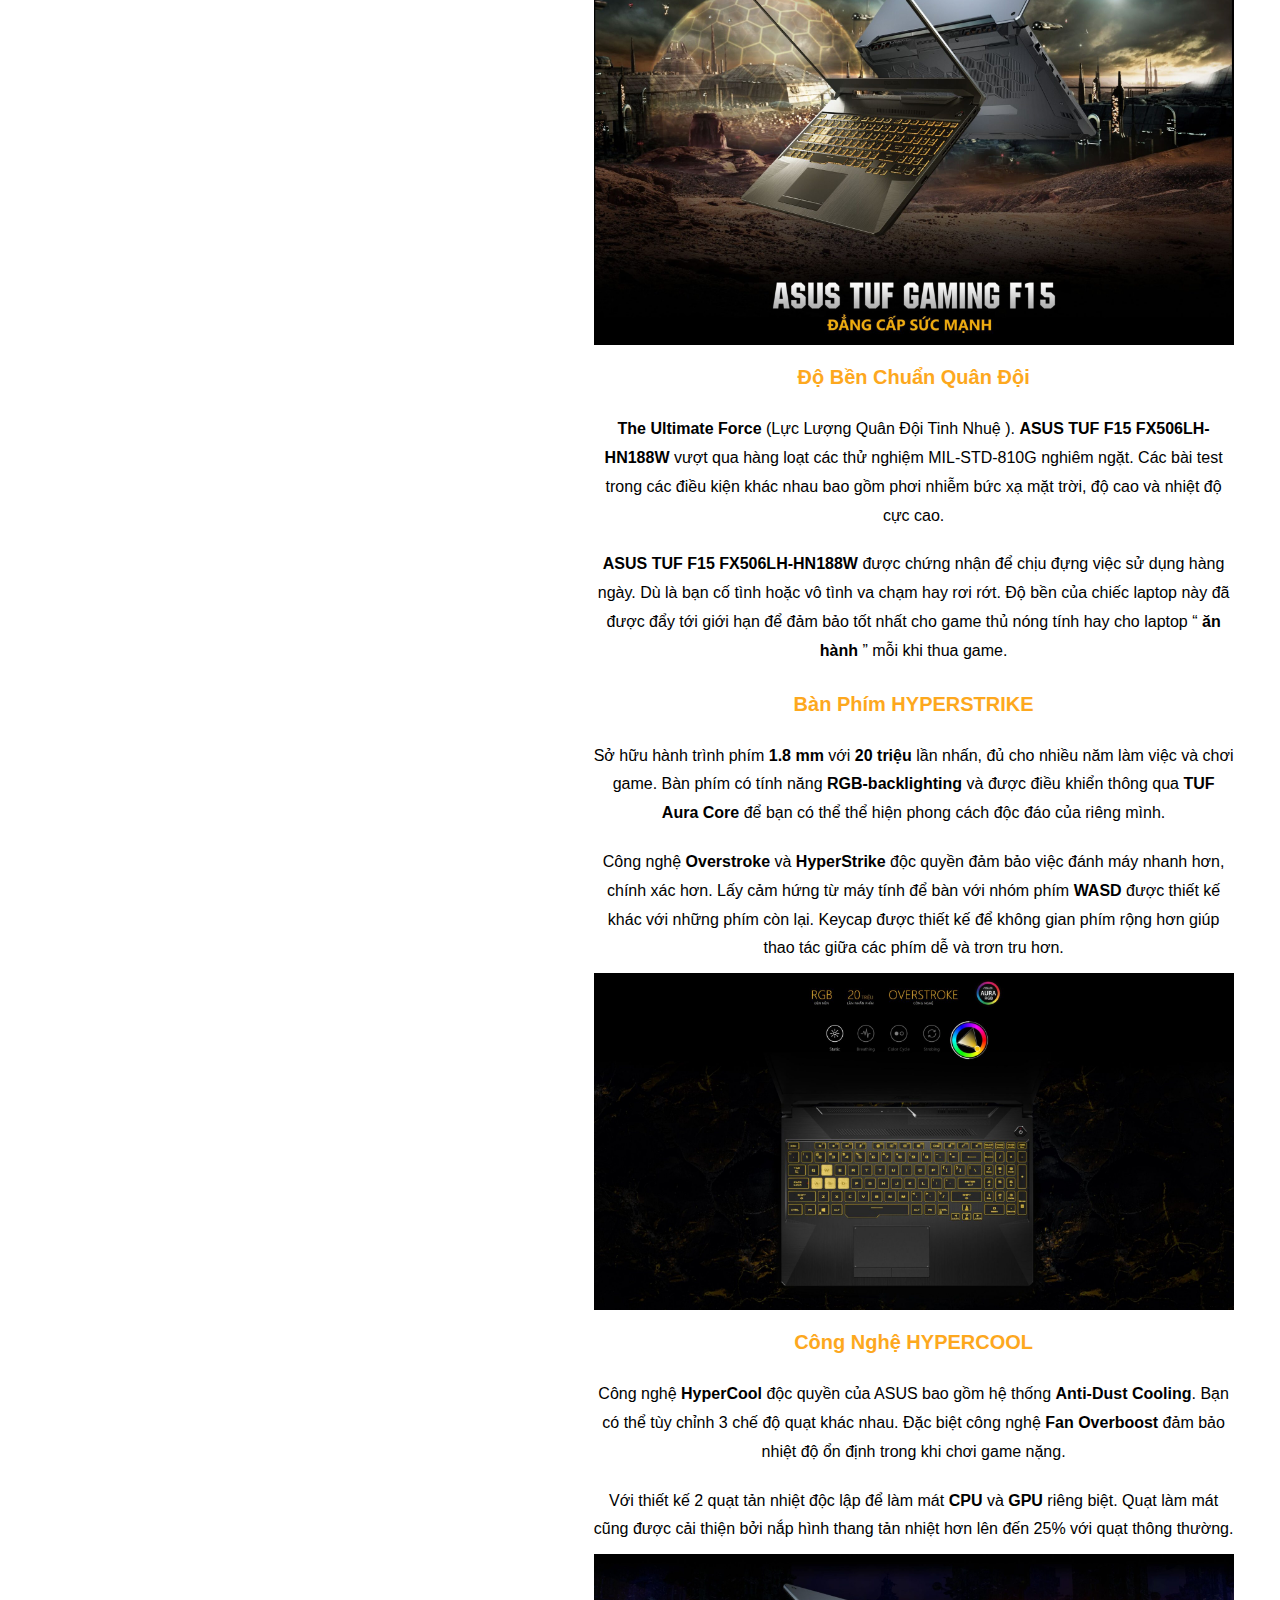
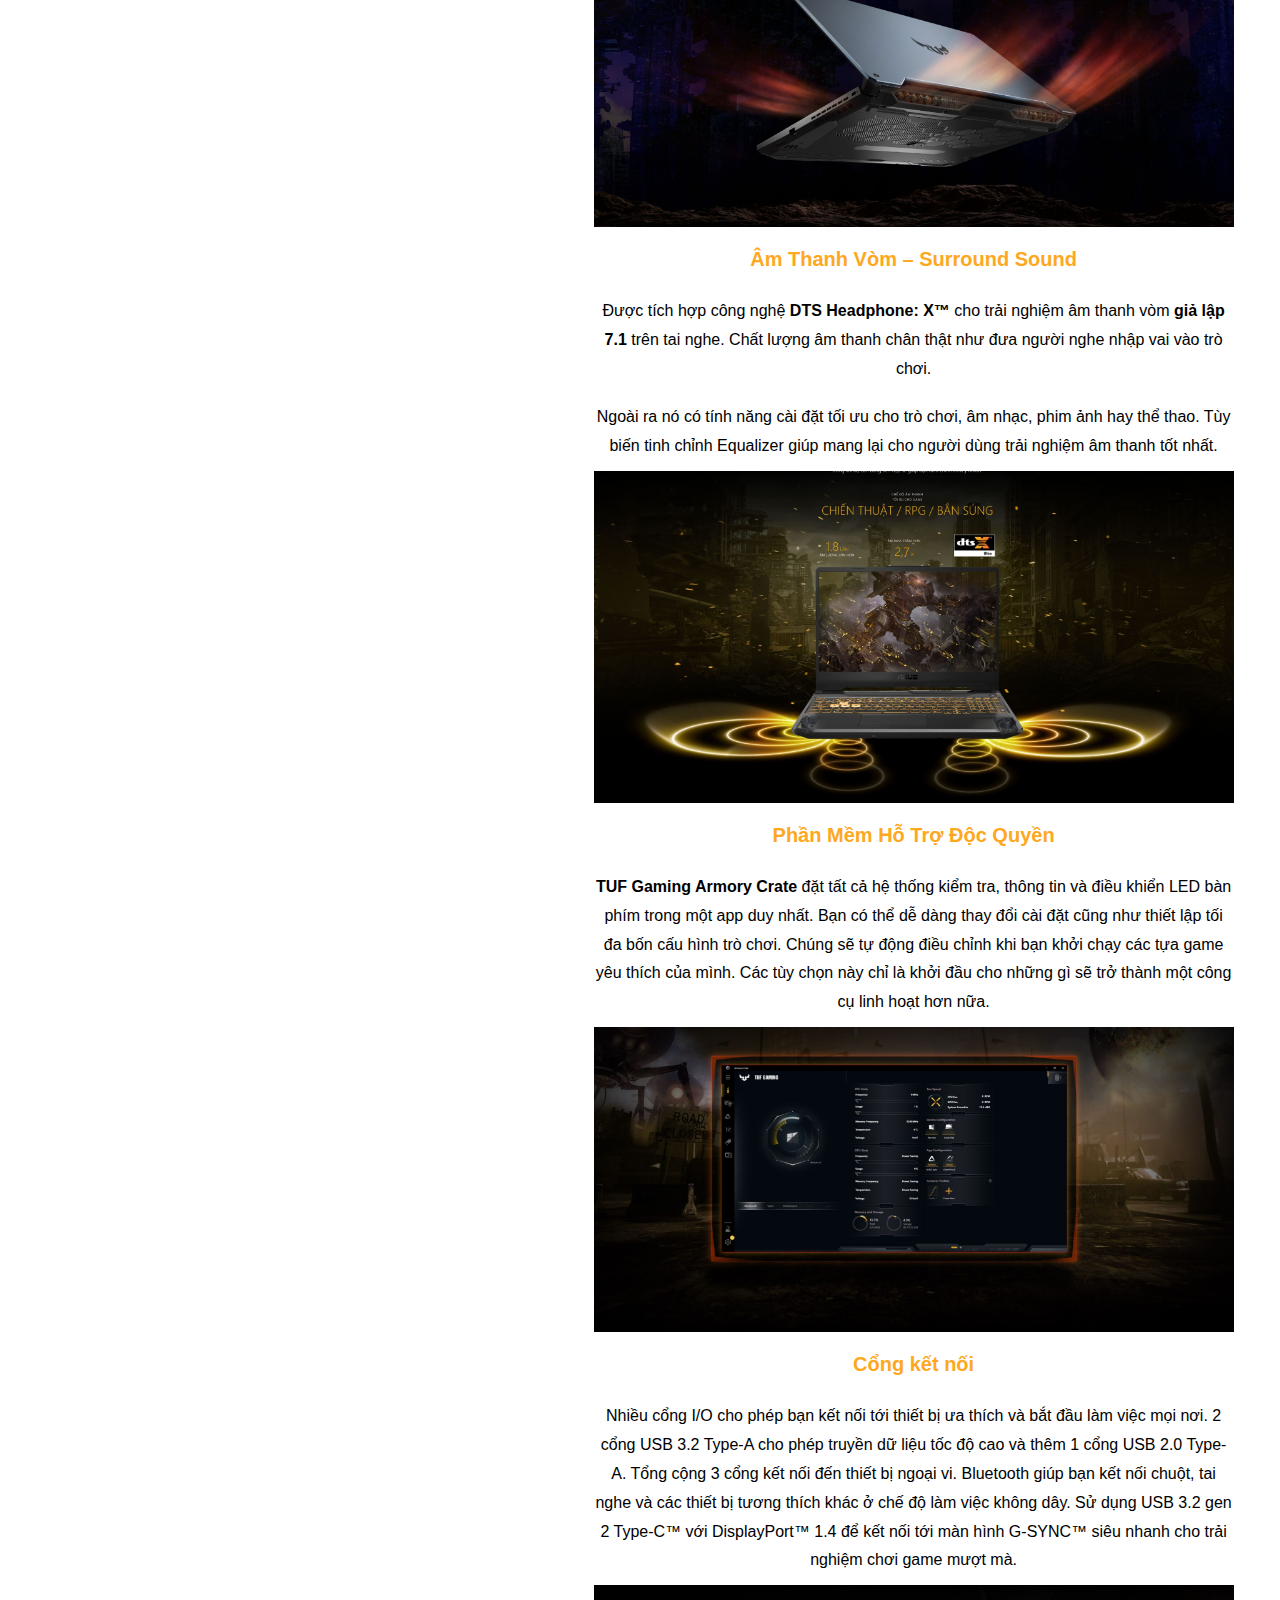
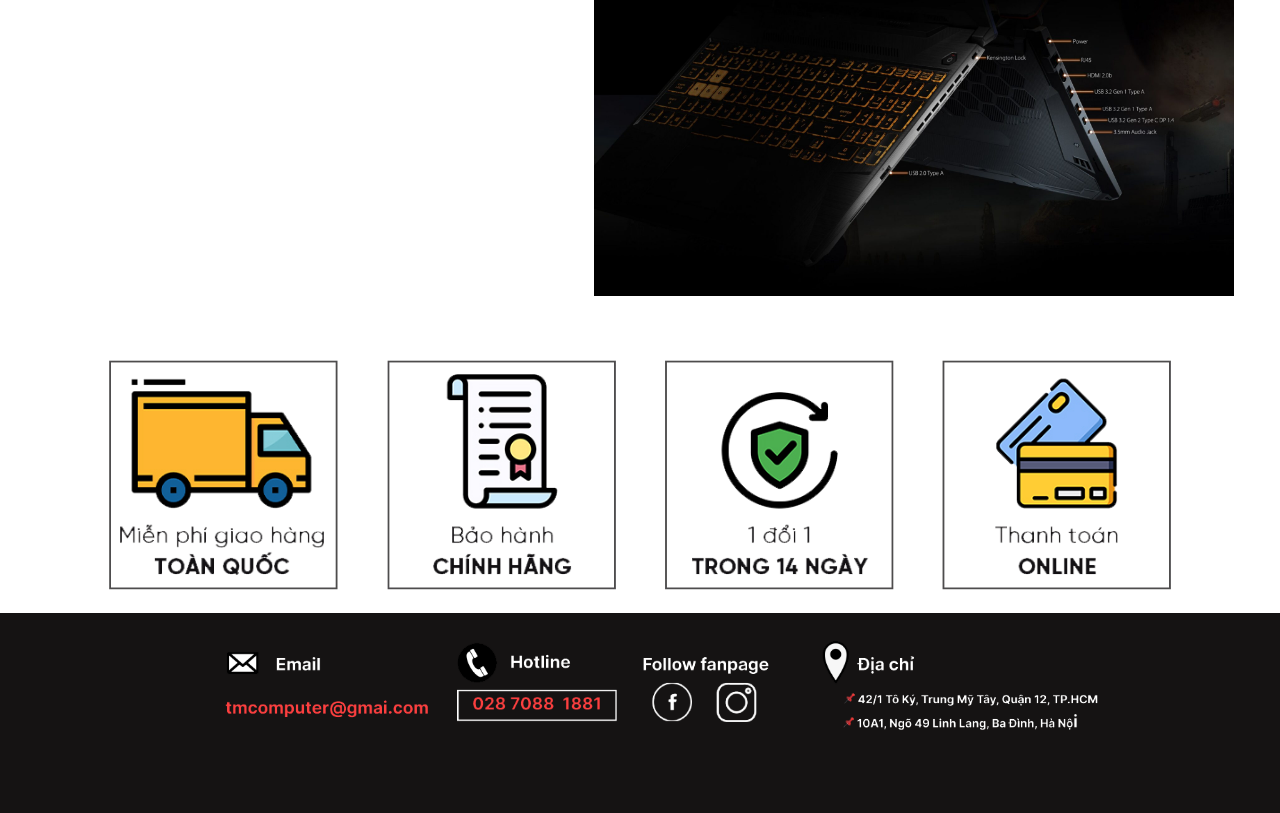
<file: chitiet.html>
<!DOCTYPE html>
<html lang="en">

<head>
    <meta charset="UTF-8">
    <meta http-equiv="X-UA-Compatible" content="IE=edge">
    <meta name="viewport" content="width=device-width, initial-scale=1.0">
    <title>chitietsanpham</title>
    <link rel="stylesheet" href="./css/chitiet.css">
</head>

<body>
    <div class="container">
        <div class="header">
            <ul>
                <li ><a href="#">HOTLINE: 0123456789 </a></li>
                <li><a href="#">Email: tmcomputer@gmail.com</a></li>
            </ul>
        </div>
        <div class="menu">
            <div class="logo">
            <a href="./trangchu.html" ><img src="./img/MMM.png" width="120px" alt=""></a></div>
            <div id="menu">
            <ul >
                
                <li><a href="./trangchu.html">Trang chủ</a></li>
                <li><a href="./index.html">Sản phẩm</a></li>
                <li><a href="#">Laptop</a>
                    <ul id="sub">
                        <li><a href="./asus.html">ASUS</a></li>
                        <li><a href="./acer.html">ACER</a></li>
                    </ul>
                </li>
                <li><a href="./manhinh.html">Màn hình</a></li>
                <li><a href="#">Linh kiện</a></li>
                <li><a href="#">Phụ kiện</a></li>
            </ul>
        </div>
            <br>
            <div id="dangnhap">
            <ul >
                <li><a href="./dangnhap.html"> Đăng nhập</a></li>
                <li><a href="./dangky.html">Đăng ký</a></li>
                
            </ul>
        </div>
        </div>

        <div class="content">
            <div id="left">
                <div class="banner">
                    <div class="img">
                        <img id="img" onclick="changeImage()" src="./img/lt4.png" width="100%">
                    </div>
                    <!-- <div class="dieuhuong">
                        <i class="fa fa-chevron-circle-left" onclick="prev()"></i>
                        <i class="fa fa-chevron-circle-right" onclick="next()"></i>
                    </div> -->
                </div>

            </div>
            <br>
            <div id="right">
                <h2>Laptop Gaming Asus TUF F15 FX506LH-HN188W Geforce GTX 1650 4GB Intel Core i5 10300H 8GB 512GB 15.6″
                    144Hz IPS Win 11 RGB
                </h2>
                <div id="dichvu">

                    <p id="p1" style="color: rgba(23, 195, 11, 0.897);">Chọn 1 trong các gói khuyến mãi sau:</p>
                    <p id="p1">1. Giá không quà: <span style="color: red;"> 18.190.000đ</span></p>
                    <p id="p1">2. Mua giá: <span style="color: red;">18.990.000₫</span></p>
                    <p id="p">♦ Balo Asus</p>
                    <p id="p">♦ Nâng lên Ram 16GB chỉ <span style="color: red;">199.000đ.</span> </p>
                    <p id="p">♦ Túi chống sốc.</p>
                    <p id="p1" style="color: blue;">Dịch vụ thêm:</p>
                    <p id="p">♦ Bảo hành <span style="color: red;">Chính Hãng 24 tháng.</span></p>
                    <p id="p">♦ <span style="color: red;">Miễn phí</span> vận chuyển</p>
                    <p id="p">♦ <span style="color: red;">Miễn phí </span> vệ sinh và hỗ trợ cài đặt.</p>
                    <p id="p">♦ Giảm <span style="color: red;">100.000đ </span> khi mua Màn hình.</p>
                    <p id="p">♦ Giảm <span style="color: red;">50.000đ</span> khi mua Ram.</p>
                    <div class="muasp">

                        <button type="submit" name="" value="" class="them">Thêm vào giỏ hàng</button>
                    </div>
                </div>
            </div>
        </div>
        <hr>
        <div class="thongtin">
            <div id="thongso">
                <h2>THÔNG SỐ KỸ THUẬT</h2>
                <table class="thongso">
                    <tbody>
                        <tr class="cpu">
                            <th class="label">CPU</th>
                            <td class="value"><span>Intel Core i5 10300H</span></td>
                        </tr>
                        <span></span>
                        <tr class="hdh">
                            <th class="label">Hệ điều hành</th>
                            <td class="value"><span>Windows 11 SL 64 Bit</span></td>
                        </tr>

                        <tr class="ram">
                            <th class="label">Ram</th>
                            <td class="value"><span>DDR4 8GB (1 x 8GB) 3200MHz; 2 slots, up to 32GB</span>
                                <p></p>
                            </td>
                        </tr>

                        <tr class="gpu">
                            <th class="label">GPU</th>
                            <td class="value"><span>Geforce GTX 1650 4GB</span>
                                <p></p>
                            </td>
                        </tr>

                        <tr class="manhinh">
                            <th class="label">Mành hình</th>
                            <td class="value"><span>15.6" FullHD (1920 x 1080). 144Hz, IPS Panel</span>
                                <p></p>
                            </td>
                        </tr>

                        <tr class="ssd">
                            <th class="label">Ổ cứng SSD</th>
                            <td class="value"><span>512GB SSD NVMe M.2 PCIe Gen 3 x 4</span>
                                <p></p>
                            </td>
                        </tr>

                        <tr class="hdd">
                            <th class="label">Ổ cứng HDD</th>
                            <td class="value"><span>1 slot HDD 2.5'</span>
                                <p></p>
                            </td>
                        </tr>

                        <tr class="lan">
                            <th class="label">Lan</th>
                            <td class="value"><span>Gigabit Lan</span>
                                <p></p>
                            </td>
                        </tr>

                        <tr class="wlan">
                            <th class="label">Wireless Lan</th>
                            <td class="value"><span>Intel Wi-Fi 6 AX201(2*2 ax) + BT5</span>
                                <p></p>
                            </td>
                        </tr>

                        <tr class="congketnoi">
                            <th class="label">Các cổng kết nối</th>
                            <td class="value"><span>1 x 3.5mm Audio Jack, 1 x Type-A USB2.0, 1x (4K @ 30Hz) HDMI, 1x
                                    RJ45, 2 x Type-A USB 3.1 (Gen 1)</span>
                                <p></p>
                            </td>
                        </tr>

                        <tr class="banphim">
                            <th class="label">Bàn phím</th>
                            <td class="value"><span>Backlight Keyboard Multicolor</span>
                                <p></p>
                            </td>
                        </tr>

                        <tr class="pin">
                            <th class="label">Pin</th>
                            <td class="value"><span>3 Cells, 48WHrs</span>
                                <p></p>
                            </td>
                        </tr>

                        <tr class="kichthuoc">
                            <th class="label">Kích thước</th>
                            <td class="value"><span>360.4 x 262.0 x 25.8 ~26.8 mm (WxDxH)</span>
                                <p></p>
                            </td>
                        </tr>

                        <tr class="trongluong">
                            <th class="label">Trọng lượng</th>
                            <td class="value"><span>2.2 kg</span></td>
                        </tr>

                    </tbody>
                </table>
            </div>
            <div id="mota">
                <span>
                    <h4>MÔ TẢ</h4>
                </span>
                <hr>
                <h1>Asus TUF F15 FX506LH-HN188W</h1>
                <p style="font-weight:600 ; font-size: 20px;">JOIN FORCES – THAM CHIẾN</p>
                <p> <span>ASUS TUF F15 FX506LH-HN188W </span> sẽ thay đổi cách bạn nhìn vào laptop chơi game. được trang bị phần cứng
                    ấn tượng, thiết kế gọn nhưng mạnh mẽ. Trang bị bộ vi xử lý <span>Intel</span> thế hệ mới nhất, hỗ trợ ram tối đa
                    32GB, VGA GTX 16 series, màn hình <span>IPS 144Hz</span> với bàn phím có đèn nền RGB. Có bàn phím chuyên dụng
                    chơi game với các phím <span>RGB-backlit</span>. Cụm phím <span>WASD</span> nổi bật và công nghệ <span>Overstroke</span> để thao tác nhanh
                    và chính xác. Với màn hình <span>NanoEdge IPS</span> cấp độ tiên tiến, và độ bền được chứng nhận kiểm tra
                    <span>MIL-STD-810G. ASUS TUF F15 FX506LH-HN188W</span> mang đến trải nghiệm chơi game phong phú mọi lúc mọi nơi!
                </p>
                <p class="color">Tối ưu hóa hiển thị với màn hình viền mỏng IPS NANOEDGE.</p>
                <p>Thiết kế màn hình <span>NanoEdge</span> mới với viền mỏng chỉ 6.5mm. Khung máy nhỏ gọn hơn nhưng không làm giảm
                    kích thước khung hình. Sở hữu màn hình <span>IPS-level</span> với tần số quét cực nhanh lên đến 144Hz cho
                    gameplay siêu mượt giúp tạo ra các hình ảnh cực rõ nét. Độ phủ màu <span>sRGB</span> đạt <span>63%</span> và góc nhìn rộng đảm
                    bảo màu sắc sống động và chân thực nhất.</p>
                <img src="./img/ASUS-TUF-F15-1_compressed-2048x1475.jpg" alt="" width="100%">
                <p class="color">Độ Bền Chuẩn Quân Đội</p>
                <p><span>The Ultimate Force </span>(Lực Lượng Quân Đội Tinh Nhuệ ). <span>ASUS TUF F15 FX506LH-HN188W</span> vượt qua hàng loạt
                    các thử nghiệm MIL-STD-810G nghiêm ngặt. Các bài test trong các điều kiện khác nhau bao gồm phơi
                    nhiễm bức xạ mặt trời, độ cao và nhiệt độ cực cao.</p>
                <p><span>ASUS TUF F15 FX506LH-HN188W</span> được chứng nhận để chịu đựng việc sử dụng hàng ngày. Dù là bạn cố tình
                    hoặc vô tình va chạm hay rơi rớt. Độ bền của chiếc laptop này đã được đẩy tới giới hạn để đảm bảo
                    tốt nhất cho game thủ nóng tính hay cho laptop “ <span>ăn hành</span> ” mỗi khi thua game.</p>
                <P class="color">Bàn Phím HYPERSTRIKE</P>
                <p>Sở hữu hành trình phím <span>1.8 mm</span> với <span>20 triệu</span> lần nhấn, đủ cho nhiều năm làm việc và chơi game. Bàn phím
                    có tính năng <span>RGB-backlighting</span> và được điều khiển thông qua <span>TUF Aura Core</span> để bạn có thể thể hiện
                    phong cách độc đáo của riêng mình.</p>
                <p>Công nghệ <span>Overstroke</span> và <span>HyperStrike</span> độc ​​quyền đảm bảo việc đánh máy nhanh hơn, chính xác hơn. Lấy
                    cảm hứng từ máy tính để bàn với nhóm phím <span>WASD</span> được thiết kế khác với những phím còn lại. Keycap
                    được thiết kế để không gian phím rộng hơn giúp thao tác giữa các phím dễ và trơn tru hơn.</p>
                <img src="./img/ASUS-TUF-F15-8_compressed-2048x1078.jpg" alt="" width="100%">
                <p class="color">Công Nghệ HYPERCOOL</p>
                <p>Công nghệ <span>HyperCool</span> độc quyền của ASUS bao gồm hệ thống <span>Anti-Dust Cooling</span>. Bạn có thể tùy chỉnh 3 chế
                    độ quạt khác nhau. Đặc biệt công nghệ <span>Fan Overboost</span> đảm bảo nhiệt độ ổn định trong khi chơi game
                    nặng.</p>
                <p>Với thiết kế 2 quạt tản nhiệt độc lập để làm mát <span>CPU</span> và <span>GPU</span> riêng biệt. Quạt làm mát cũng được cải
                    thiện bởi nắp hình thang tản nhiệt hơn lên đến 25% với quạt thông thường.</p>
                <img src="./img/ASUS-TUF-F15-7_compressed-2048x873.jpg" alt="" width="100%">
                <p class="color">Âm Thanh Vòm – Surround Sound</p>
                <p>Được tích hợp công nghệ <span>DTS Headphone: X™ </span> cho trải nghiệm âm thanh vòm <span>giả lập 7.1</span> trên tai nghe.
                    Chất lượng âm thanh chân thật như đưa người nghe nhập vai vào trò chơi.</p>
                <p>Ngoài ra nó có tính năng cài đặt tối ưu cho trò chơi, âm nhạc, phim ảnh hay thể thao. Tùy biến tinh
                    chỉnh Equalizer giúp mang lại cho người dùng trải nghiệm âm thanh tốt nhất.</p>
                <img src="./img/ASUS-TUF-F15-6_compressed-2048x1063.jpg" alt="" width="100%">
                <p class="color">Phần Mềm Hỗ Trợ Độc Quyền</p>
                <p><span>TUF Gaming Armory Crate</span> đặt tất cả hệ thống kiểm tra, thông tin và điều khiển LED bàn phím trong một
                    app duy nhất. Bạn có thể dễ dàng thay đổi cài đặt cũng như thiết lập tối đa bốn cấu hình trò chơi.
                    Chúng sẽ tự động điều chỉnh khi bạn khởi chạy các tựa game yêu thích của mình. Các tùy chọn này chỉ
                    là khởi đầu cho những gì sẽ trở thành một công cụ linh hoạt hơn nữa.</p>
                <img src="./img/ASUS-TUF-F15-9_compressed-2048x977.jpg" alt="" width="100%">
                <p class="color">Cổng kết nối</p>
                <p>Nhiều cổng I/O cho phép bạn kết nối tới thiết bị ưa thích và bắt đầu làm việc mọi nơi. 2 cổng USB 3.2
                    Type-A cho phép truyền dữ liệu tốc độ cao và thêm 1 cổng USB 2.0 Type-A. Tổng cộng 3 cổng kết nối
                    đến thiết bị ngoại vi. Bluetooth giúp bạn kết nối chuột, tai nghe và các thiết bị tương thích khác ở
                    chế độ làm việc không dây. Sử dụng USB 3.2 gen 2 Type-C™ với DisplayPort™ 1.4 để kết nối tới màn
                    hình G-SYNC™ siêu nhanh cho trải nghiệm chơi game mượt mà.</p>
                <img src="./img/ASUS-TUF-F15-10_compressed-2048x996.jpg" alt="" width="100%">
            </div>
        </div>
        <hr>
        <div id="content"><img src="./img/thanhtoan.png" alt="" width="100%"></div>
        <div class="footer">
            <aside><img id="footer" src="./img/footer.png" alt=""></aside>
        </div>
    </div>
</body>

</html>
</file>
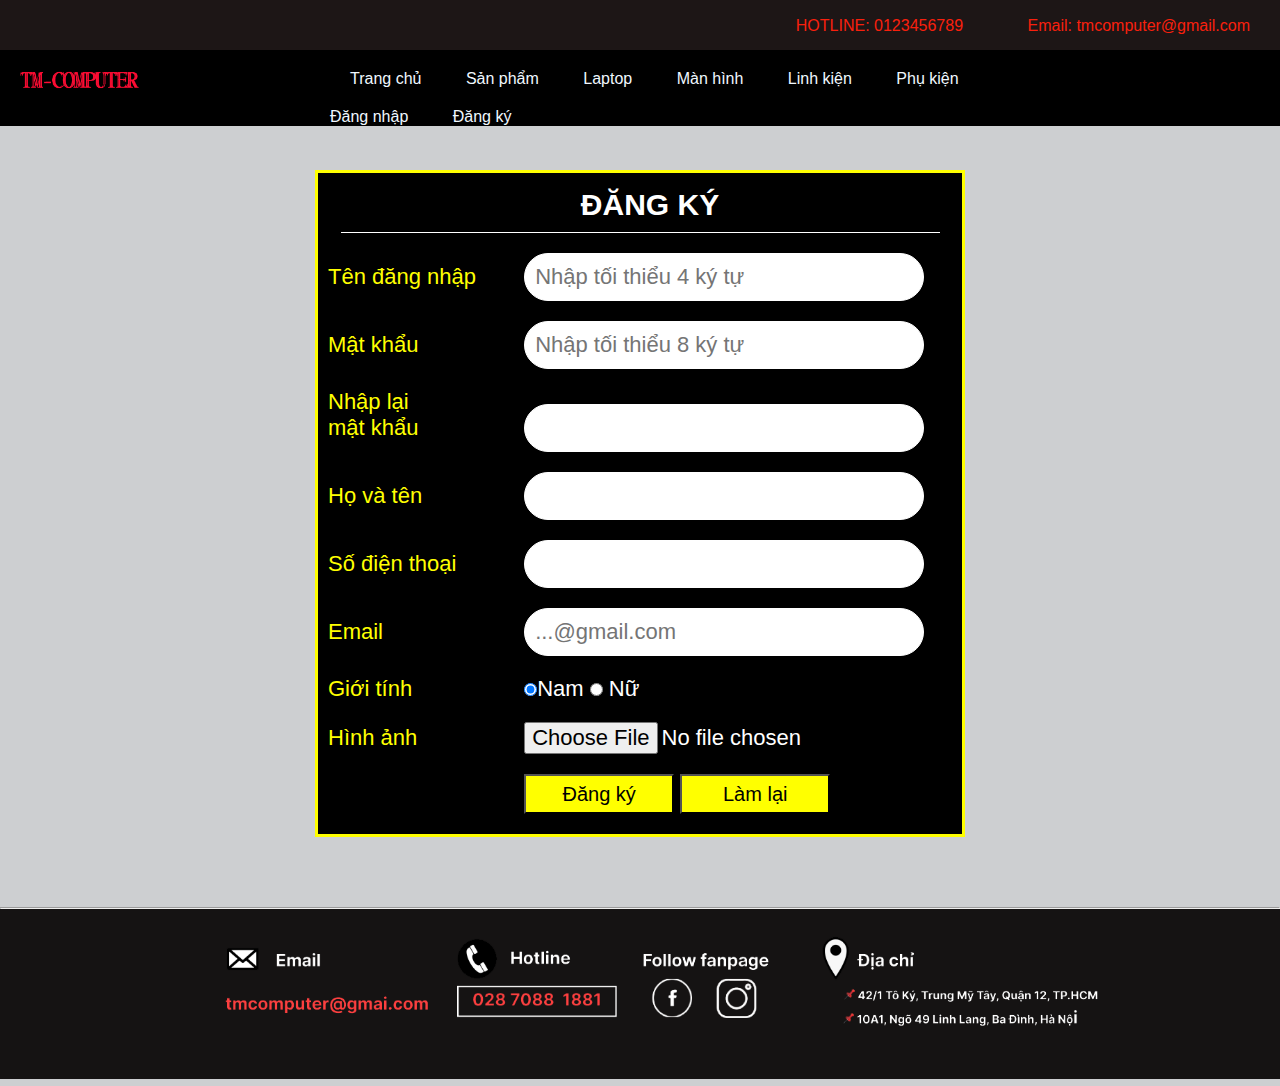
<file: dangky.html>
<!DOCTYPE html>
<html lang="en">
<head>
    <meta charset="UTF-8">
    <meta http-equiv="X-UA-Compatible" content="IE=edge">
    <meta name="viewport" content="width=device-width, initial-scale=1.0">
    <title>Dangky</title>
    <!-- <link rel="stylesheet" href="dangky.js"> -->
    <link rel="stylesheet" href="./css/indext.css">
    <link rel="stylesheet" href="./css/dangky.css">
</head>
<body>
    
    <div class="form">
        <div class="header">
            <ul>
                <li><a href="#">HOTLINE: 0123456789 </a></li>
                <li><a href="#">Email: tmcomputer@gmail.com</a></li>
            </ul>
        </div>
        <div class="menu">
            <div class="logo">
            <a href="./trangchu.html" ><img src="./img/MMM.png"  alt=""></a>
            </div>
            <div id="menu">
            <ul >
                
                <li><a href="./trangchu.html">Trang chủ</a></li>
                <li><a href="./index.html">Sản phẩm</a></li>
                <li><a href="#">Laptop</a>
                    <ul id="sub">
                        <li><a href="./asus.html">ASUS</a></li>
                        <li><a href="./acer.html">ACER</a></li>
                    </ul>
                </li>
                <li><a href="./manhinh.html">Màn hình</a></li>
                <li><a href="#">Linh kiện</a></li>
                <li><a href="#">Phụ kiện</a></li>
            </ul>
        </div>
            <br>
            <div id="dangnhap">
            <ul >
                <li><a href="./dangnhap.html"> Đăng nhập</a></li>
                <li><a href="./dangky.html">Đăng ký</a></li>
                
            </ul>
        </div>
        </div>
        
        <div class="form_dangky">
        <div id="hm">
            <form id = "dangky">
                <h2>ĐĂNG KÝ</h2>
                <P>
                    <label> Tên đăng nhập</label>
                    <input type="text" class="txt" minlength="4" placeholder="Nhập tối thiểu 4 ký tự">
                </P>
                <P>
                    <label>Mật khẩu</label>
                    <input type="text" class="txt" minlength="8" placeholder="Nhập tối thiểu 8 ký tự">
                </P>
                <P>
                    <label> Nhập lại <br> mật khẩu</label>
                    <input type="text" class="txt" minlength="8" >
                </P>
                <p>
                    <label> Họ và tên</label>
                    <input type="tex" class="txt" >
                </p>
                <P>
                    <label>Số điện thoại</label>
                    <input type="text" class="txt" >
                </P>
                <p>
                    <label> Email</label>
                    <input type="tex" class="txt"  placeholder="...@gmail.com">
                </p>
              
                <p style="color: white;">
                    <label>Giới tính</label>
                    <input type="radio" value="0" name="gioitinh" checked>Nam 
                    <input type="radio" value="1" name="gioitinh"> Nữ 
                </p>
                <p>
                    <label>Hình ảnh</label>
                    <input type="file" class="tx" placeholder="Chọn hình của bạn" name="ha" style="color: white;">
                </p>
                
            
    
                </p>
                <p id="hc">
                    <label> </label>
                    <button  type="submit"> Đăng ký </button>
                    <button  type="reset"> Làm lại </button>
                </p>
            </form>
        </div>
    </div>
        <hr>
        
        <div class="footer">
            <aside><img id="footer" src="./img/footer.png" alt=""></aside>
        </div>
    </div>
</body>
</html>
</file>
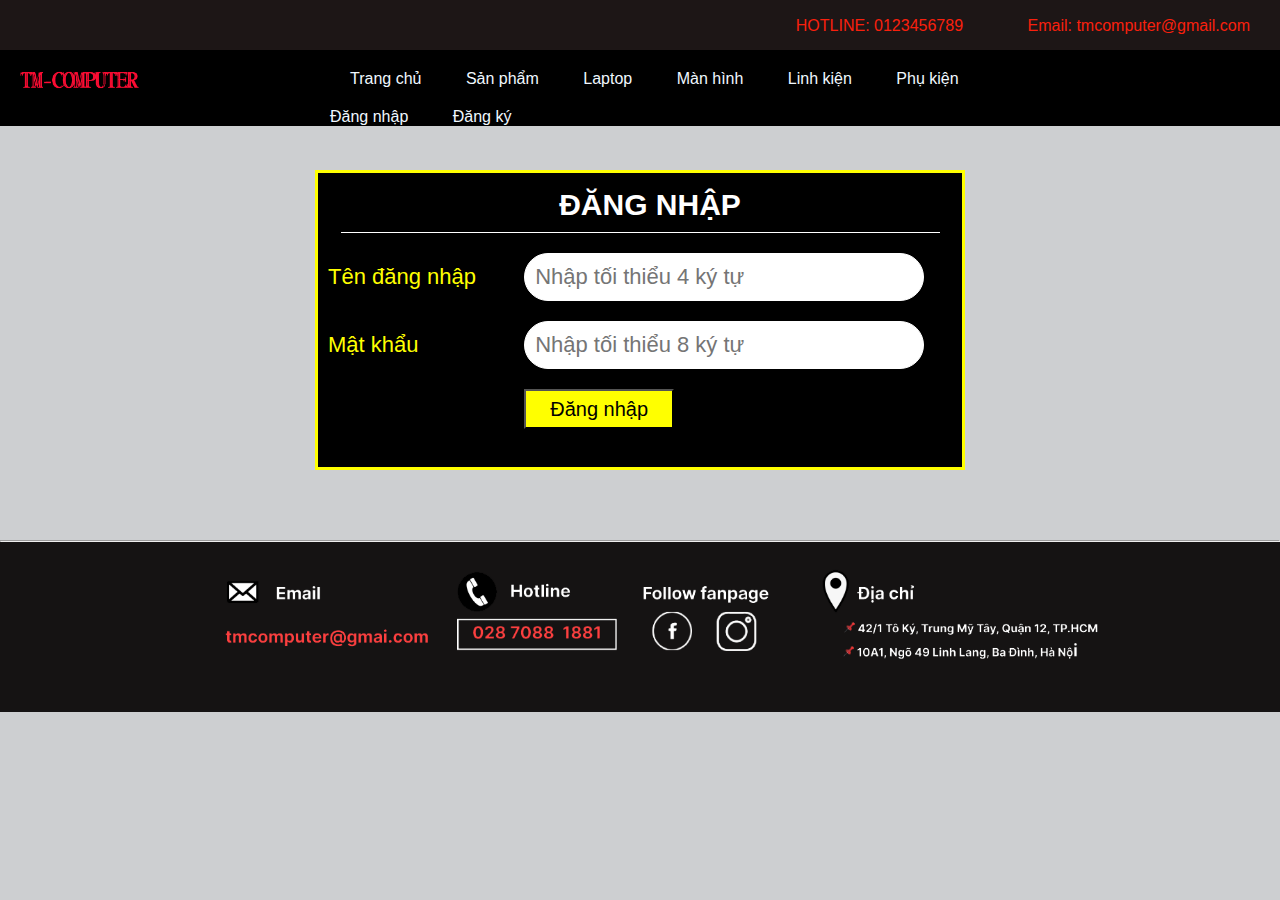
<file: dangnhap.html>
<!DOCTYPE html>
<html lang="en">
<head>
    <meta charset="UTF-8">
    <meta http-equiv="X-UA-Compatible" content="IE=edge">
    <meta name="viewport" content="width=device-width, initial-scale=1.0">
    <title>Dangky</title>
    <!-- <link rel="stylesheet" href="dangky.js"> -->
    <link rel="stylesheet" href="./css/indext.css">
    <link rel="stylesheet" href="./css/dangky.css">
</head>
<body>
    
    <div class="form">
        <div class="header">
            <ul>
                <li><a href="#">HOTLINE: 0123456789 </a></li>
                <li><a href="#">Email: tmcomputer@gmail.com</a></li>
            </ul>
        </div>
        <div class="menu">
            <div class="logo">
            <a href="./trangchu.html" ><img src="./img/MMM.png" width="120px" alt=""></a></div>
            <div id="menu">
            <ul >
                
                <li><a href="./trangchu.html">Trang chủ</a></li>
                <li><a href="./index.html">Sản phẩm</a></li>
                <li><a href="#">Laptop</a>
                    <ul id="sub">
                        <li><a href="asus.html">ASUS</a></li>
                        <li><a href="acer.html">ACER</a></li>
                    </ul>
                </li>
                <li><a href="./manhinh.html">Màn hình</a></li>
                <li><a href="#">Linh kiện</a></li>
                <li><a href="#">Phụ kiện</a></li>
            </ul>
        </div>
            <br>
            <div id="dangnhap">
            <ul >
                <li><a href="./dangnhap.html"> Đăng nhập</a></li>
                <li><a href="./dangky.html">Đăng ký</a></li>
                
            </ul>
        </div>
        </div>
        <div class="form_dangky">
            <div id="hm">
                <form id = "dangky">
                    <h2>ĐĂNG NHẬP</h2>
                    <P>
                        <label> Tên đăng nhập</label>
                        <input type="text" class="txt" minlength="4" placeholder="Nhập tối thiểu 4 ký tự">
                    </P>
                    <P>
                        <label>Mật khẩu</label>
                        <input type="text" class="txt" minlength="8" placeholder="Nhập tối thiểu 8 ký tự">
                    </P>
                    
                    
                    <p id="hc">
                        <label> </label>
                        <button  type="submit"> Đăng nhập </button>
                    </p>
                </form>
            </div>
        </div>
     
        <hr>
        
        <div class="footer">
            <aside><img id="footer" src="./img/footer.png" alt=""></aside>
        </div>
    </div>
</body>
</html>
</file>
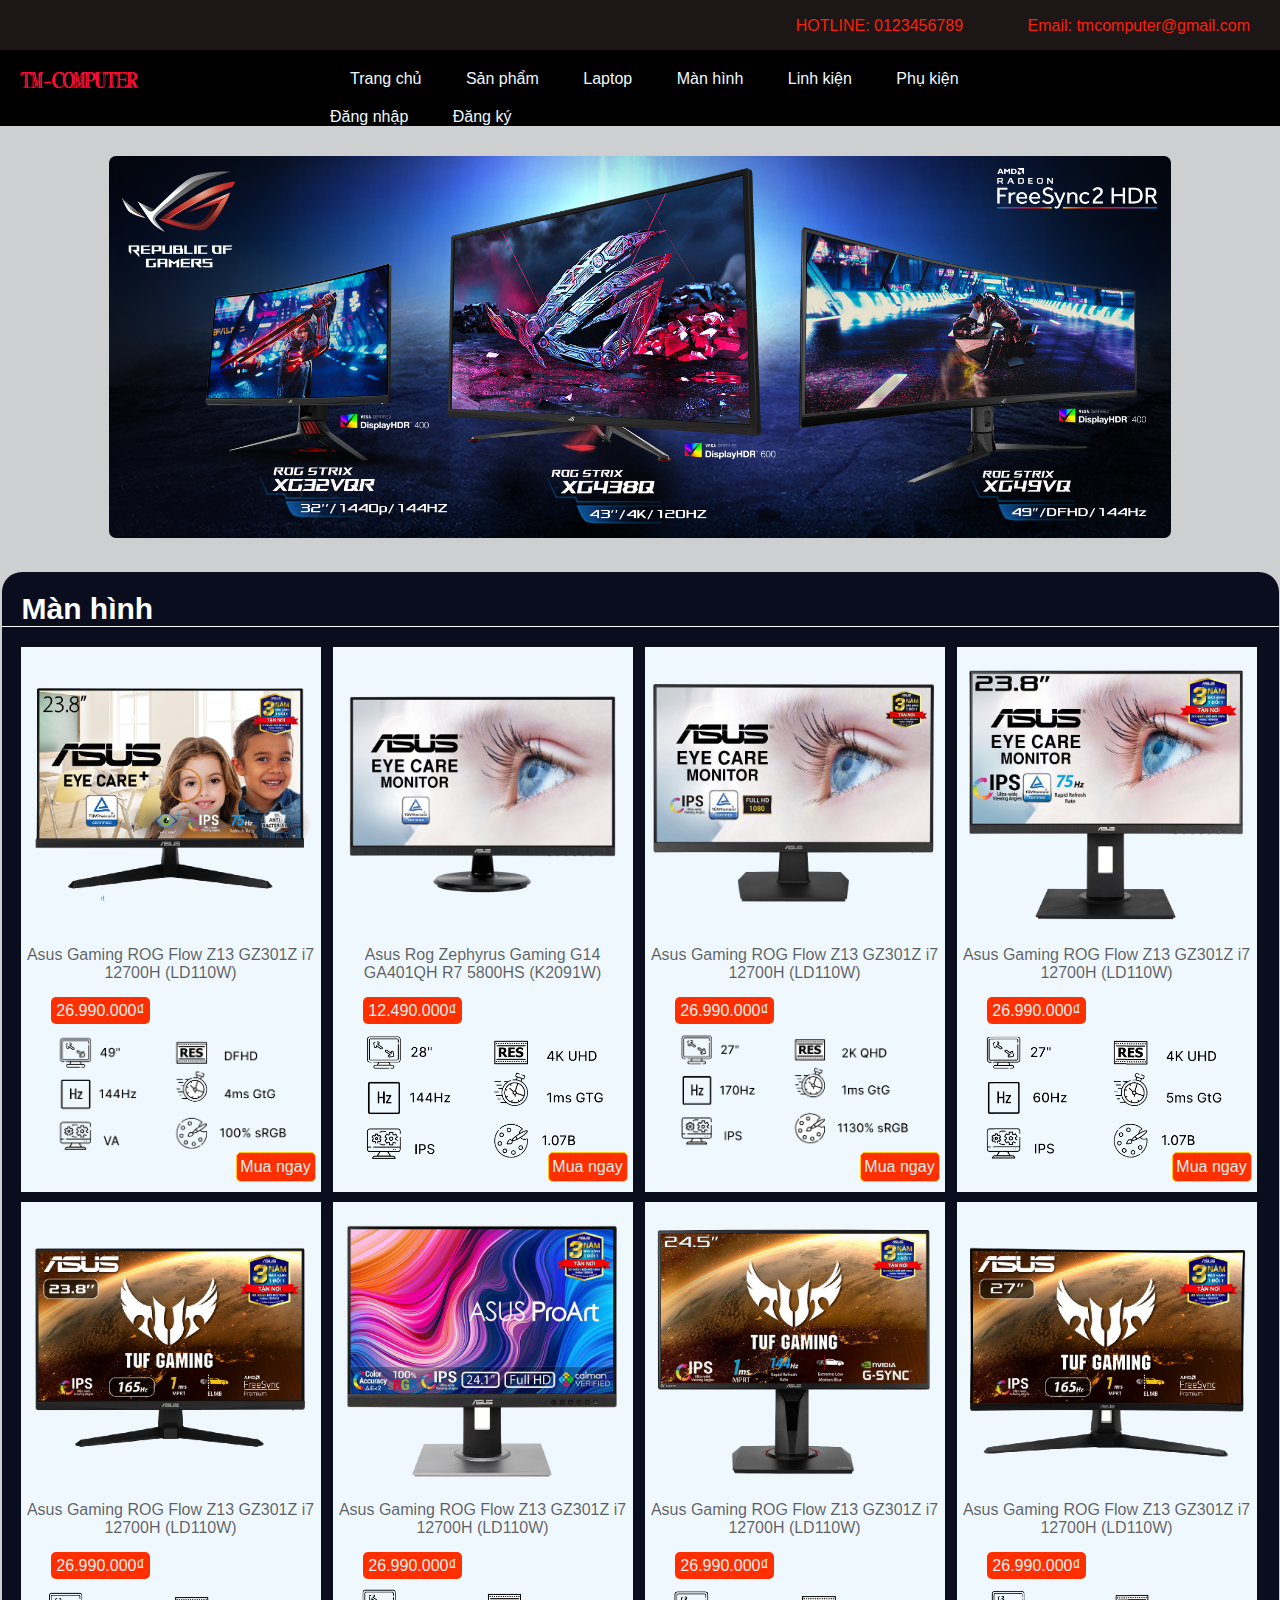
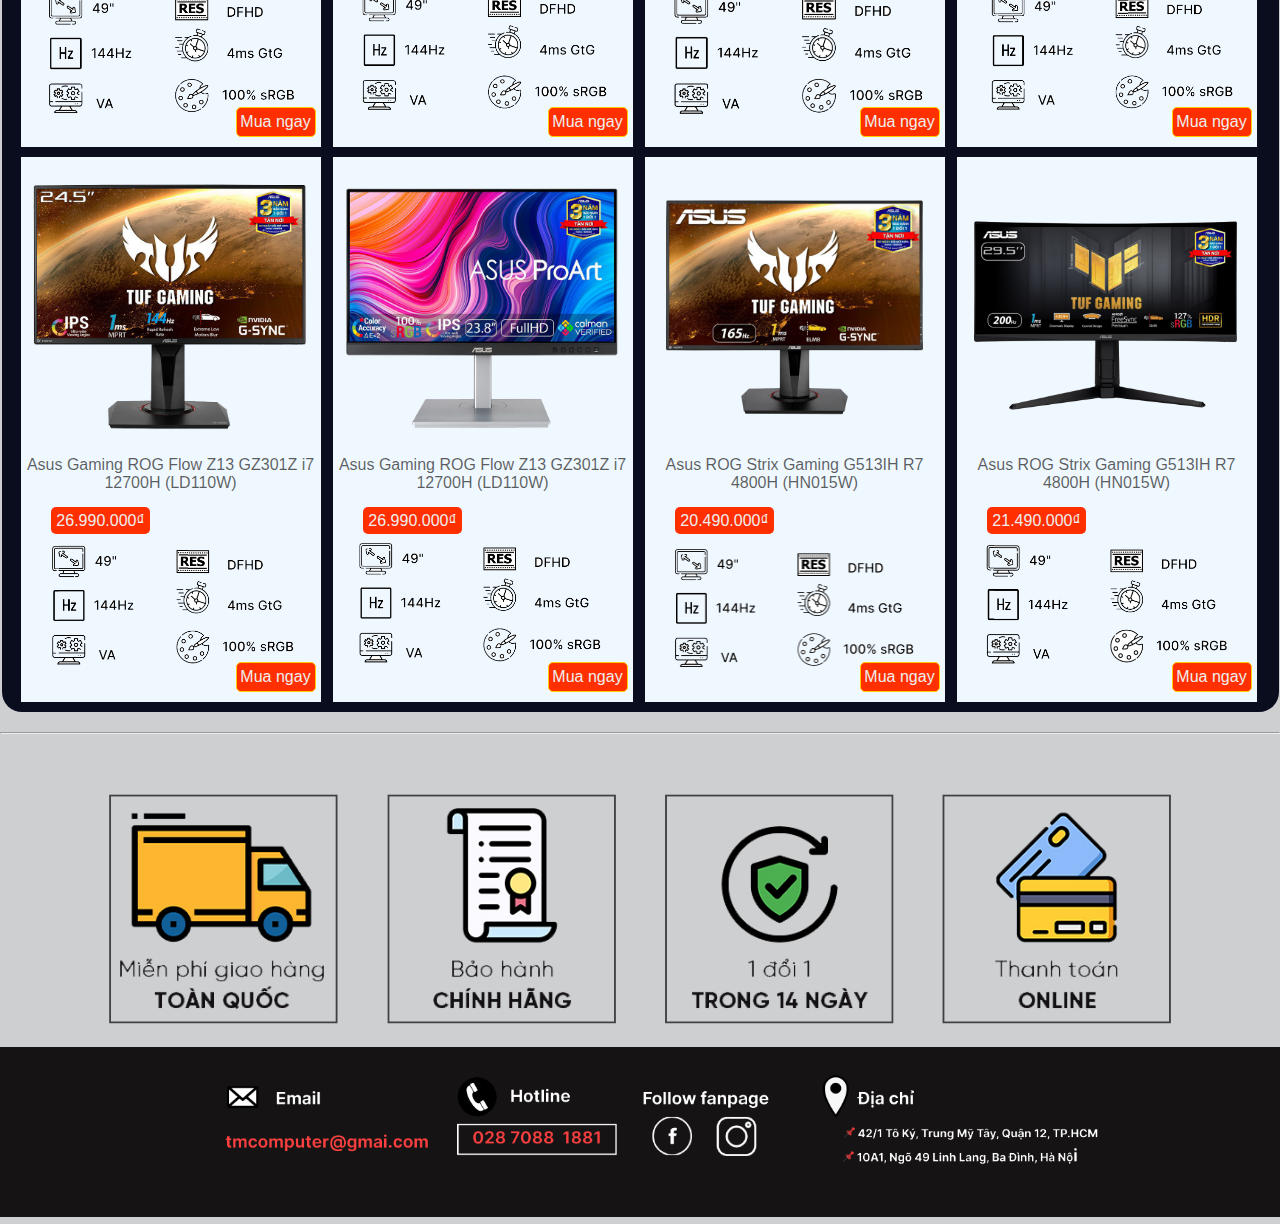
<file: manhinh.html>
<!DOCTYPE html>
<html lang="en">
<head>
    <meta charset="UTF-8">
    <meta http-equiv="X-UA-Compatible" content="IE=edge">
    <meta name="viewport" content="width=device-width, initial-scale=1.0">
    <title>manhinh</title>
    <link rel="stylesheet" href="./css/indext.css">
    <style> .banner .img #img{width: 83%;border-radius: 7px; } </style>
</head>
<body>
    <div class="acer">
        <div class="header">
            <ul>
                <li><a href="#">HOTLINE: 0123456789 </a></li>
                <li><a href="#">Email: tmcomputer@gmail.com</a></li>
            </ul>
        </div>
        <div class="menu">
            <div class="logo">
            <a href="./trangchu.html" ><img src="./img/MMM.png" width="120px" alt=""></a></div>
            <div id="menu">
            <ul >
                
                <li><a href="./trangchu.html">Trang chủ</a></li>
                <li><a href="./index.html">Sản phẩm</a></li>
                <li><a href="#">Laptop</a>
                    <ul id="sub">
                        <li><a href="./asus.html">ASUS</a></li>
                        <li><a href="./acer.html">ACER</a></li>
                    </ul>
                </li>
                <li><a href="#">Màn hình</a></li>
                <li><a href="#">Linh kiện</a></li>
                <li><a href="#">Phụ kiện</a></li>
            </ul>
        </div>
            <br>
            <div id="dangnhap">
            <ul >
                <li><a href="./dangnhap.html"> Đăng nhập</a></li>
                <li><a href="./dangky.html">Đăng ký</a></li>
                
            </ul>
        </div>
        </div>
        <div class="banner">
            <div class="img">
                <img id="img" onclick="changeImage()" src="./img/manhinh/bia2.png" >
            </div>
            <!-- <div class="dieuhuong">
                <i class="fa fa-chevron-circle-left" onclick="prev()"></i>
                <i class="fa fa-chevron-circle-right" onclick="next()"></i>
            </div> -->
        </div>

        <div class="row">
            <h2 style="color:white;">Màn hình</h2>
            <ul id="ul">
            <div class="sp">
                <div class=" img"><a href="./chitiet.html"><img src="./img/manhinh/mh1.png" alt=""></a></div>
                <a href="./chitiet.html">Asus Gaming ROG Flow Z13 GZ301Z i7 12700H (LD110W)</a>
                <p><span>26.990.000₫</span></p>

                <div class="icon1"> <img src="./img/manhinh/ic1.png" alt="">
                    <p></p>
                </div>
                <button id="button"> Mua ngay</button>
            </div>

            <div class="sp">
                <div class=" img"><img src="./img/manhinh/mh2.png" alt=""></div>
                <a href="#">Asus Rog Zephyrus Gaming G14 GA401QH R7 5800HS (K2091W)</a>
                <p><span>12.490.000₫</span></p>

                <div class="icon1"> <img src="./img/manhinh/ic2.png" alt="">
                    <p></p>
                </div>
                <button id="button"> Mua ngay</button>
            </div>

            <div class="sp">
                <div class=" img"><img src="./img/manhinh/mh3.png" alt=""></div>
                <a href="#">Asus Gaming ROG Flow Z13 GZ301Z i7 12700H (LD110W)</a>
                <p><span>26.990.000₫</span></p>

                <div class="icon1"> <img src="./img/manhinh/ic3.png" alt="">
                    <p></p>
                </div>
                <button id="button"> Mua ngay</button>
            </div>

            <div class="sp">
                <div class=" img"><img src="./img/manhinh/mh4.png" alt=""></div>
                <a  href="#">Asus Gaming ROG Flow Z13 GZ301Z i7 12700H (LD110W)</a>
                <p><span>26.990.000₫</span></p>

                <div class="icon1"> <img src="./img/manhinh/ic4.png" alt="">
                    <p></p>
                </div>
                <button id="button"> Mua ngay</button>
            </div>

            <div class="sp">
                <div class=" img"><img src="./img/manhinh/mh5.png" alt=""></div>
                <a href="#">Asus Gaming ROG Flow Z13 GZ301Z i7 12700H (LD110W)</a>
                <p><span>26.990.000₫</span></p>

                <div class="icon1"> <img src="./img/manhinh/ic5.png" alt="">
                    <p></p>
                </div>
                <button id="button"> Mua ngay</button>
            </div>

            <div class="sp">
                <div class=" img"><img src="./img/manhinh/mh6.png" alt=""></div>
                <a href="#">Asus Gaming ROG Flow Z13 GZ301Z i7 12700H (LD110W)</a>
                <p><span>26.990.000₫</span></p>

                <div class="icon1"> <img src="./img/manhinh/ic6.png" alt="">
                    <p></p>
                </div>
                <button id="button"> Mua ngay</button>
            </div>

            <div class="sp">
                <div class=" img"><img src="./img/manhinh/mh7.png" alt=""></div>
                <a href="#">Asus Gaming ROG Flow Z13 GZ301Z i7 12700H (LD110W)</a>
                <p><span>26.990.000₫</span></p>

                <div class="icon1"> <img src="./img/manhinh/ic7.png" alt="">
                    <p></p>
                </div>
                <button id="button"> Mua ngay</button>
            </div>

            <div class="sp">
                <div class=" img"><img src="./img/manhinh/mh8.png" alt=""></div>
                <a href="#">Asus Gaming ROG Flow Z13 GZ301Z i7 12700H (LD110W)</a>
                <p><span>26.990.000₫</span></p>

                <div class="icon1"> <img src="./img/manhinh/ic8.png" alt="">
                    <p></p>
                </div>
                <button id="button"> Mua ngay</button>
            </div>
            
            <div class="sp">
                <div class=" img"><img src="./img/manhinh/mh9.png" alt=""></div>
                <a href="#">Asus Gaming ROG Flow Z13 GZ301Z i7 12700H (LD110W)</a>
                <p><span>26.990.000₫</span></p>

                <div class="icon1"> <img src="./img/manhinh/ic9.png" alt="">
                    <p></p>
                </div>
                <button id="button"> Mua ngay</button>
            </div>

            <div class="sp">
                <div class=" img"><img src="./img/manhinh/mh10.png" alt=""></div>
                <a href="#">Asus Gaming ROG Flow Z13 GZ301Z i7 12700H (LD110W)</a>
                <p><span>26.990.000₫</span></p>

                <div class="icon1"> <img src="./img/manhinh/ic10.png" alt="">
                    <p></p>
                </div>
                <button id="button"> Mua ngay</button>
            </div>
          
            <div class="sp">
                <div class=" img"><img src="./img/manhinh/mh11.png" alt=""></div>
                <a href="#">Asus ROG Strix Gaming G513IH R7 4800H (HN015W)</a>
                <p><span>20.490.000₫</span></p>

                <div class="icon1"> <img src="./img/manhinh/ic11.png" alt="">
                    <p></p>
                </div>
                <button id="button"> Mua ngay</button>
            </div>

            <div class="sp">
                <div class=" img"><img src="./img/manhinh/mh12.png" alt=""></div>
                <a href="#">Asus ROG Strix Gaming G513IH R7 4800H (HN015W)</a>
                <p><span>21.490.000₫</span></p>

                <div class="icon1"> <img src="./img/manhinh/ic12.png" alt="">
                    <p></p>
                </div>
                <button id="button"> Mua ngay</button>
            </div>
        </ul>
        <!-- <div class="xem">
            <p><a href="#">Xem tất cả >></a></p>
        </div> -->
        
        </div>
        <hr>
        <div class="content"><img src="./img/thanhtoan.png" alt=""></div>

        <div class="footer">
            <aside><img id="footer" src="./img/footer.png" alt=""></aside>
        </div>
    </div>
</body>
</html>
</file>
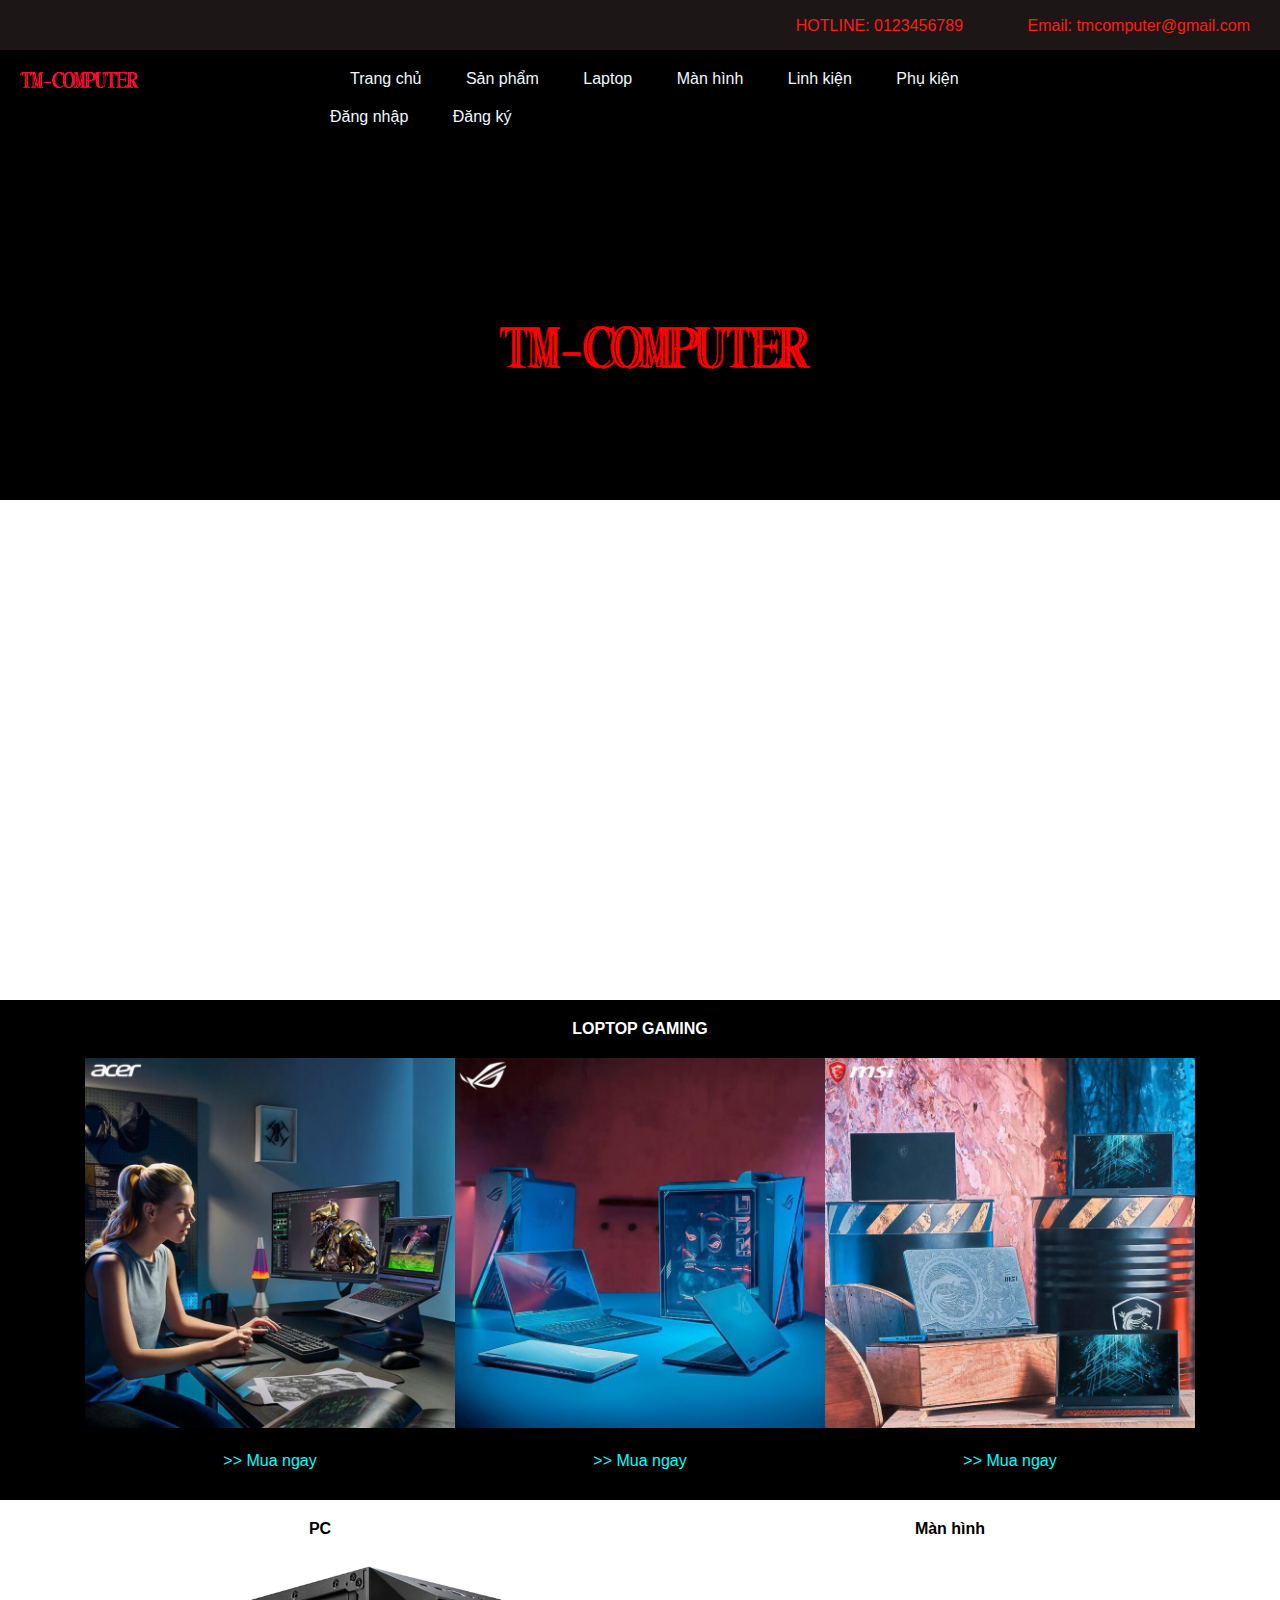
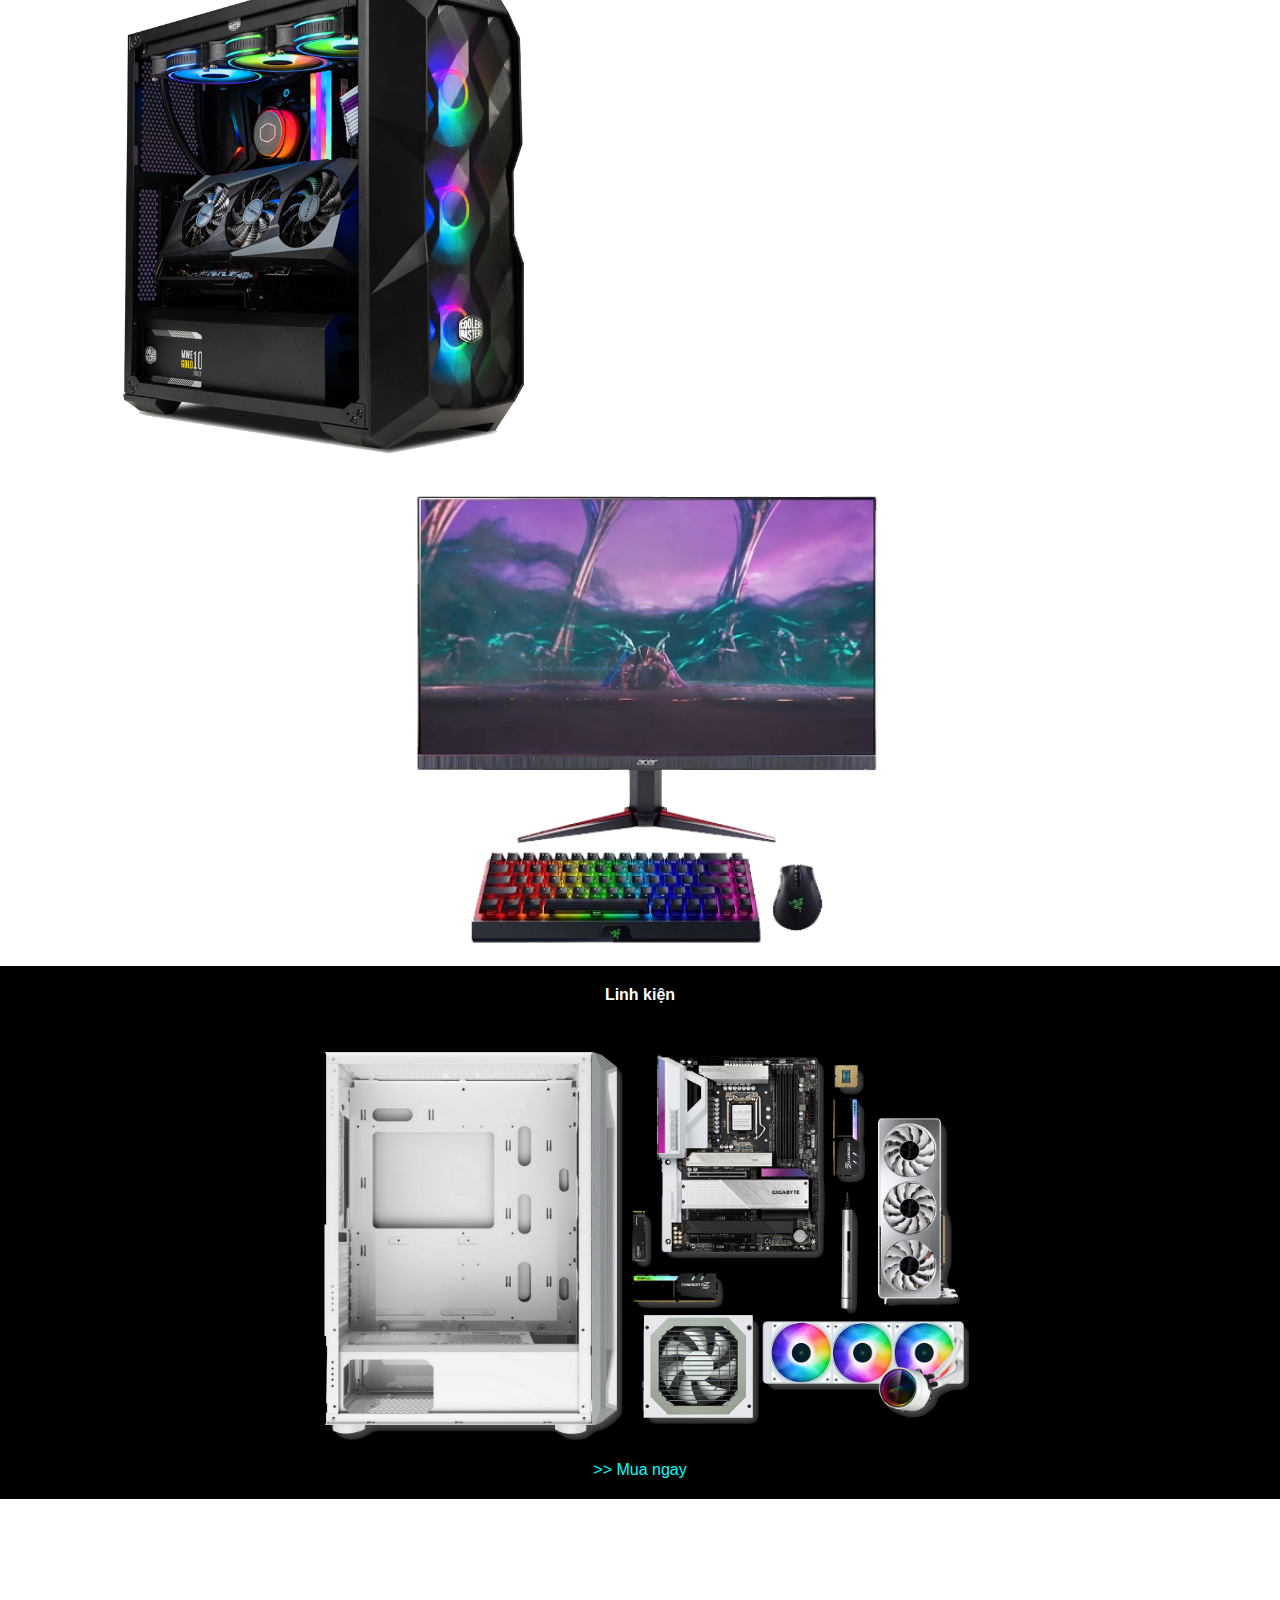
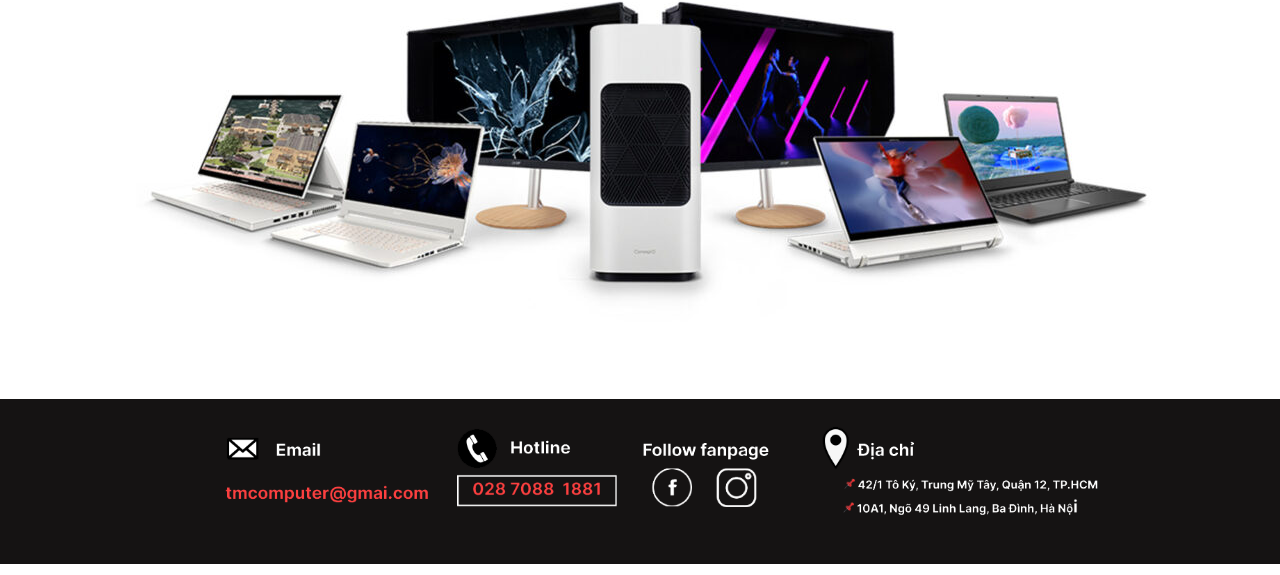
<file: trangchu.html>
<!DOCTYPE html>
<html lang="en">

<head>
    <meta charset="UTF-8">
    <meta http-equiv="X-UA-Compatible" content="IE=edge">
    <meta name="viewport" content="width=device-width, initial-scale=1.0">
    <title>Trang chủ</title>
    
    <link rel="stylesheet" href="./css/demo.css">
</head>

<body>
    <div id="container">
        <div class="header">
            <ul>
                <li><a href="#">HOTLINE: 0123456789 </a></li>
                <li><a href="#">Email: tmcomputer@gmail.com</a></li>
            </ul>
        </div>
        <div class="menu">
            <div class="logo">
            <a href="./trangchu.html" ><img src="./img/MMM.png" width="120px" alt=""></a></div>
            <div id="menu">
            <ul >
                
                <li><a href="./trangchu.html">Trang chủ</a></li>
                <li><a href="./index.html">Sản phẩm</a></li>
                <li><a href="#">Laptop</a>
                    <ul id="sub">
                        <li><a href="./asus.html">ASUS</a></li>
                        <li><a href="./acer.html">ACER</a></li>
                    </ul>
                </li>
                <li><a href="./manhinh.html">Màn hình</a></li>
                <li><a href="#">Linh kiện</a></li>
                <li><a href="#">Phụ kiện</a></li>
            </ul>
        </div>
            <br>
            <div id="dangnhap">
            <ul >
                <li><a href="./dangnhap.html"> Đăng nhập</a></li>
                <li><a href="./dangky.html">Đăng ký</a></li>
                
            </ul>
        </div>
        </div>

        <div class="h1"><a href=""><img src="./img/TM.png" alt=""></a></div>
        <div class="h2"></div>
        <div class="h3">
            <h2>LOPTOP GAMING</h2>
            <div id="h3">
                <a href="./acer.html"><img src="./img/Acer-v2-768x768.jpg" alt="" width="370px">
                    <p>>> Mua ngay</p>
                </a>
                <a href="./asus.html"><img src="./img/ROG-768x768.jpg" alt="" width="370px">
                    <p>>> Mua ngay</p>
                </a>
                <a href="./index.html"><img src="./img/msi-768x768.jpg" alt="" width="370px">
                    <p>>> Mua ngay</p>
                </a>
            </div>
        </div>
        <div class="h4">
            <div id="h4">
                <div id="h1">
                    <h2>PC</h2>
                    <a href="./index.html"><img src="./img/PCc.png" alt="" width="500px"></a>
                </div>
                <div id="h2">
                    <h2>Màn hình</h2>
                    <a href="./index.html"><img src="./img/PCv.png" alt="" width="672px"></a>
            </div>
        </div>
    </div>
    <div class="h5">
        <h2>Linh kiện</h2>
       <div id="h5"> <a href="./index.html"><img src="./img/Linh-kien-PC-11.png" alt="" width="700px"><p>>> Mua ngay</p></a></div>
    </div>
    <div class="h6"><a href="./index.html"><img src="./img/ConceptD-1024x358.jpg" alt="" ></a></div>
    <div class="footer">
        <aside><img id="footer" src="./img/footer.png" alt=""></aside>
    </div>

    </div>
</body>

</html>
</file>
<file: css/indext.css>
* {
    box-sizing: border-box;
    font-family: sans-serif;
    font-size: 1em;
    margin: 0;
    padding: 0;
}


body {

    background-color: rgb(205, 207, 209);

}

.header {
    float: left;
    padding: 0px;
    width: 100%;
    max-height: 50px;
    min-height: 50px;
    background-color: rgb(29, 22, 22);
    color: aliceblue;
    text-align: right;
}

.header ul {
    padding-top: 17px;
}

.header ul li {
    list-style: none;
    display: inline;
    text-align: left;
    padding: 30px;
}

.header ul li :hover {
    padding: 10px 5px 10px 5px;
    font-weight: 700;
    background: white;
}

.header ul li a {
    color: rgb(249, 32, 13);
    text-decoration: none;
}

.menu {
    width: 100%;
    padding: 0px;
    min-height: 70px;
    background-color: black;
    color: aliceblue;
    float: left;
    margin-bottom: 30px;
}

.logo {
    padding: 20px 20px 20px 20px;
    max-width: 200px;

    float: left;
}

#menu {

    padding: 20px 20px 20px 20px;
    margin-left: 150px;
    max-width: 700px;
    float: left;

}

#sub {

    display: none;
    position: absolute;
    width: 130px;

}

#menu ul li {
    padding-top: 5px;
    margin-bottom: 5px;
    position: relative;
}

#menu ul li:hover #sub {
    display: block;
    
    background-color: black;
    margin-left: 250px;
    padding-top: 20px;
}

#menu ul,
#sub {
    padding: 0;
    margin: 0;
}



#dangnhap {

    margin-left: 150px;

    max-width: 300px;

    float: left;
}

#dangnhap ul li:hover{
    background: #FC0;
}


.menu ul li {
    max-height: 70px;
    list-style: none;
    display: inline;
    padding: 20px;
}

#menu ul li a:hover {
    /* background-color: rgb(214, 168, 43); */
    color: #ff0000;
}

.menu ul li a {
    color: aliceblue;
    text-decoration: none;

}

.menu img {
    /* background-color: aqua;
    max-height: 100px;
    position: relative;
    top: 30px;
    left: 30px; */
}

.menu img:hover {
    width: 130px;
}

.menu ul {
    /* padding: 0px 550px 80px 0px; */
}

.banner {
    margin: auto;
    text-align: center;
    padding-top: 150px;


}

#img {
   
    max-height: 500px;
}

.img {
    margin: auto;
    text-align: center;
    

}

.dieuhuong {
    font-size: 40px;
    color: rgb(153, 146, 137);
    position: relative;
    bottom: 270px;
}

.fa-chevron-circle-left {
    padding: 0px 1750px 0px 0px;
    text-align: left;
}

.fa-chevron-circle-right {
    text-align: right;
}

.row {
    border-radius: 20px;
    max-width: 1277px;
    min-height: 1290px;
    background-color: rgb(10, 13, 30);
    margin: auto;
    margin-top: 30px;
    margin-bottom: 20px;
    display: flex;
    flex-wrap: wrap;
}

h2 {
    padding: 20px 0px 0px 20px;
    width: 100%;
    color: rgb(228, 186, 18);
    min-height: 30px;
    border-bottom: 1px solid;
}

#ul {
    
   padding-left: 7px;
    margin-top: 20px;
    

}

.sp {

    float: left;
    width: 300px;
    height: 300px;
    min-height: 545px;
    background-color: aliceblue;
    margin-bottom: 10px;    
    margin-left: 12px;
    position: relative;
    text-align: center;


}


#button {
    width: 80px;
    position: absolute;
    right: 5px;
    bottom: 10px;
    background-color: #ff2f00;
    border-radius: 5px;
    border: 1px #FC0 solid;
    padding: 5px 0px;
    color: #EEE;

}

#button:hover {
    background-color: #FC0;
    color: #ff0000;
}

.sp .img {
    width: calc(100% - 5px);
    min-height: 220px;
    text-align: center;

}

.sp .img img {
    width: 100%;

}



/* .img img {
    height: 220px;
    width: 100%;
    object-fit: cover;
}
*/
.sp a {

    text-decoration: none;
    margin: auto;
    color: rgba(0, 0, 0, 0.628);

}

.sp a :hover {
    color: rgb(49, 146, 237);
}

.sp span {
    color: #EEE;
    padding: 5px;
    background-color: #ff2f00;
    border-radius: 5px;
}

.sp p {
    position: relative;
    top: 20px;
    right: 70px;
}

.icon1 p {
    padding-top: 17px;
    padding-left: 130px;
    text-align: left;

}

.icon1 img {
    padding-top: 30px;
    width: 90%;
    margin: auto;
    text-align: center;
    border-radius: 10px 10px 10px 10px;

}

.xem {
    width: 100%;
    padding-bottom: 50px;
}

.xem a {

    margin: 0 auto;
    text-decoration: none;
    color: rgb(105, 166, 237);
    font-size: 30px;
    margin: 0px;

}

.xem a:hover {
    color: rgb(232, 56, 25);
}

.xem {
    position: relative;
    text-align: center;
    top: 20px;
}

.row2 {
    /* border-radius: 20px;
    max-width: 1300px;
    min-height: 740px;
    background-color: rgb(10, 13, 30);
    margin: auto;
    margin-top: 20px;
    margin-bottom: 20px; */
    border-radius: 20px;
    max-width: 1277px;
    min-height: 500px;
    background-color: rgb(10, 13, 30);
    margin: auto;
    margin-top: 30px;
    margin-bottom: 20px;
    display: flex;
    flex-wrap: wrap;
}

.row2 h2 {
    color: #ff0000;
}

.row3 h2 {
    color: white;
}

h2 {
    font-size: 30px;
}



.row3 {
    border-radius: 20px;
    max-width: 1277px;
    min-height: 500px;
    background-color: rgb(10, 13, 30);
    margin: auto;
    margin-top: 30px;
    margin-bottom: 20px;
    display: flex;
    flex-wrap: wrap;
}

.row3 .sp .img img {
    width: calc(100% - 5px);
    height: 250px;
    text-align: center;
}
.row3 #ul {
    
   padding-right: 15px;
     margin-top: 20px;
    
     
 
 }


.content {
    max-width: 100%;
    padding-top: 40px;
    margin: 0px;
    text-align: center;
}

.content img {
    max-width: 100%;
}

.footer aside {
    width: 100%;
    min-height: 170px;
    background-color: rgb(21, 19, 19);
}

#footer {
    position: relative;
    width: 70%;
 
    top: 15px;
    left: 17%;
    padding-bottom: 50px;
}

#button:hover {
    background-color: #FC0;
    color: #ff0000;
}

.img img:hover {
    width: 102%;
}

.row3 .img img:hover {
    width: 103%;
}

.sp a:hover {
    color: rgb(101, 155, 226);
}
.logo a img{
    max-width: 120px;
}
</file>
<file: css/chitiet.css>
* {
    box-sizing: border-box;
    font-family: sans-serif;
    font-size: 1em;
    margin: 0;
    padding: 0;
}

.header {
    float: left;
    padding: 0px;
    width: 100%;
    max-height: 50px;
    min-height: 50px;
    background-color: rgb(29, 22, 22);
    color: aliceblue;
    text-align: right;
}

.header ul {
    padding-top: 17px;
}

.header ul li {
    list-style: none;
    display: inline;
    text-align: left;
    padding: 30px;
}

.header ul li :hover {
    padding: 10px 5px 10px 5px;
    font-weight: 700;
    background: white;
}

.header ul li a {
    color: rgb(249, 32, 13);
    text-decoration: none;
}

.menu {
    width: 100%;
    padding: 0px;
    min-height: 70px;
    background-color: black;
    color: aliceblue;
    float: left;
    margin-bottom: 30px;
}

.logo {
    padding: 20px 20px 20px 20px;
    max-width: 200px;

    float: left;
}

#menu {

    padding: 20px 20px 20px 20px;
    margin-left: 150px;
    max-width: 700px;
    float: left;

}

#sub {

    display: none;
    position: absolute;
    width: 130px;

}

#menu ul li {
    padding-top: 5px;
    margin-bottom: 5px;
    position: relative;
}

#menu ul li:hover #sub {
    display: block;
    
    background-color: black;
    margin-left: 250px;
    padding-top: 20px;
}

#menu ul,
#sub {
    padding: 0;
    margin: 0;
}



#dangnhap {

    margin-left: 150px;

    max-width: 300px;

    float: left;
}

#dangnhap ul li:hover{
    background: #FC0;
}


.menu ul li {
    max-height: 70px;
    list-style: none;
    display: inline;
    padding: 20px;
}

#menu ul li a:hover {
    /* background-color: rgb(214, 168, 43); */
    color: #ff0000;
}

.menu ul li a {
    color: aliceblue;
    text-decoration: none;

}

.menu img {
    /* background-color: aqua;
    max-height: 100px;
    position: relative;
    top: 30px;
    left: 30px; */
}

.menu img:hover {
    width: 130px;
}

.menu ul {
    /* padding: 0px 550px 80px 0px; */
}


.content {
    width: 100%;
    min-height: 750px;

    

}

#left {
    padding-left: 40px;
    padding-top: 40px;
    padding-right: 30px;
    max-width: 50%;
    min-height: 500px;
    float: left;
}

#right {
    padding-top: 20px;
    max-width: 50%;
    float: left;
}

#right h2 {
    font-size: 25px;
    padding-right: 70px;
}

#dichvu {
    padding-top: 20px;
}

#dichvu p {
    font-weight: 700;
    font-size: 20px;
    padding-top: 7px;
}


#p {

    padding-left: 20px;
    padding-top: 10px;
}

.muasp {
    width: 200px;
    display: flex;
    justify-content: center;
}

.them {
    color: white;
    font-size: 15px;
    background-color: rgb(246, 34, 22);
    border: 1px solid red;
    border-radius: 30px;
    margin-top: 20px;
    padding: 15px;
}

.them:hover {
    border: 1px solid yellow;
    background: rgb(244, 195, 49);
}

.thongtin {
    margin-top: 50px;
    width: 100%;
    min-height: 500px;
}

#thongso {
    margin-left: 70px;
    width: 37%;
 
    float: left;


}

#thongso h2 {
    margin-bottom: 15px;
}

.thongso {
    border: 1px solid;
    border-radius: 15px;
}
.label{
    padding-bottom: 20px;
}
.value {
    padding-bottom: 20px;
    font-size: 12pt;
    font-weight: 500;
    color: #000000;

}

.value span {
    margin-left: 20px;
}

#mota {
    float: left;
    margin-left: 50px;
    width: 50%;
    
}
#mota span{
    font-weight: 700;
}

#mota h1 {
    margin-top: 20px;
    font-size: 50px;
    text-align: center;
    color: rgb(253, 168, 30);
}

#mota p {
    line-height: 1.8;
    padding-bottom: 10px;
    padding-top: 10px;
    text-align: center;
}

.color {
    font-size: 20px;
    font-weight: 700;
    text-align: center;
    color: rgb(253, 168, 30);
}

#content {
    width: 100%;
    min-height: 300px;
    padding-top: 40px;
    margin: 0px;
    text-align: center;
    float: left;
}

.footer aside {
    width: 100%;
    height: 200px;
    background-color: rgb(21, 19, 19);
    float: left;
}

#footer {
    position: relative;
    width: 70%;
    top: 15px;
    left: 17%;
}
</file>
<file: css/dangky.css>
.form_dangky{
    width: 100%;
    min-height: 200px;
    padding-top: 70px;
    padding-bottom: 70px;
}


h2 {
    max-width: 599px;
    color: white;
    border-radius: 20px 20px 0px 0px;


    text-align: center;
    padding-bottom: 10px;
    padding-top: 15px;
    margin: auto;
}

#dangky {
    font-size: 22px;
    border: 3px solid yellow;
    background: black;
    max-width: 650px;
    min-height: 300px;
    margin: auto;
    margin-top: 100px;
 
    
}
#dangky p{
    margin-top: 20px;
}

#dangky label {
    padding-left: 10px;
    width: 200px;
    display: inline-block;
    color: yellow;
}

#dangky .txt {
    width: 400px;
    border: 1px solid white;
    padding: 10px;
}

#dangky button {
    width: 150px;
    height: 40px;
    font-size: 20px;
    background-color: yellow;
    color: black;
    
}

.txt {
    border-radius: 30px;
    background-color: white;
}

#dangky button:hover{
    background: rgb(255, 196, 0);
}

.st {
    font-size: 17px;
    left: 165px;
    position: relative;
    bottom: 45px;

}

.gc {
    position: relative;
    bottom: 95px;
}

.gcc {
    position: relative;
    bottom: 20px;
}#hc{
    padding-bottom: 20px;
}
</file>
<file: css/demo.css>
* {box-sizing: border-box;
    font-family: sans-serif;
    font-size: 1em;
    margin: 0;
    padding: 0;
}

#container {
    width: 100%;
}
.header {
    float: left;
    padding: 0px;
    width: 100%;
    max-height: 50px;
    min-height: 50px;
    background-color: rgb(29, 22, 22);
    color: aliceblue;
    text-align: right;
}

.header ul {
    padding-top: 17px;
}

.header ul li {
    list-style: none;
    display: inline;
    text-align: left;
    padding: 30px;
}

.header ul li :hover {
    padding: 10px 5px 10px 5px;
    font-weight: 700;
    background: white;
}

.header ul li a {
    color: rgb(249, 32, 13);
    text-decoration: none;
}

.menu {
    width: 100%;
    padding: 0px;
    min-height: 70px;
    background-color: black;
    color: aliceblue;
    float: left;
    margin-bottom: 30px;
}

.logo {
    padding: 20px 20px 20px 20px;
    max-width: 200px;

    float: left;
}

#menu {

    padding: 20px 20px 20px 20px;
    margin-left: 150px;
    max-width: 700px;
    float: left;

}

#sub {

    display: none;
    position: absolute;
    width: 130px;

}

#menu ul li {
    padding-top: 5px;
    margin-bottom: 5px;
    position: relative;
}

#menu ul li:hover #sub {
    display: block;
    
    background-color: black;
    margin-left: 250px;
    padding-top: 20px;
}

#menu ul,
#sub {
    padding: 0;
    margin: 0;
}



#dangnhap {

    margin-left: 150px;

    max-width: 300px;

    float: left;
}

#dangnhap ul li:hover{
    background: #FC0;
}


.menu ul li {
    max-height: 70px;
    list-style: none;
    display: inline;
    padding: 20px;
}

#menu ul li a:hover {
    /* background-color: rgb(214, 168, 43); */
    color: #ff0000;
}

.menu ul li a {
    color: aliceblue;
    text-decoration: none;

}

.h1 {
    background-color: black;
    height: 500px;

}


.h1 a {

    margin: auto;
    text-align: center;

}

.h1 img {
    width: 400px;
    display: block;
    margin-left: auto;
    margin-right: auto;

}

.h2 {
    width: 100%;
    min-height: 500px;
    background: white;

    float: left;
}

.h3 {
    background: black;
    width: 100%;
    min-height: 500px;
    float: left;
}

.h3 h2 {
    padding: 20px;
    color: white;
    text-align: center;
}

#h3 {
    margin: 0px;
    display: flex;
    justify-content: center;

}

#h3 a {
    
    text-decoration: none;
    text-align: center;
    float: left;
}
#h3 a img:hover{
  width: 377px;  
}

#h3 p {
    color: aqua;
    padding-top: 20px;
}

#h3 a p:hover {
    color: yellow;
}

.h4 {
    background: white;
    width: 100%;
    min-height: 500px;
    float: left;
}

#h4 h2{
    padding: 20px;
}
#h4 #h1 a img:hover{
    width: 507px;
}
#h4 #h2 a img:hover{
width: 677px;
}
#h1 {
    width: 50%;
    float: left;
    text-align: center;

}
#h2{
  
    text-align: center;
}
.h5 {
    width: 100%;
    min-height: 500px;
    background: black;
    float: left;
}

.h5 h2 {
    padding-top: 20px;
    text-align: center;
    color: white;
}

#h5 {
    display: flex;
    justify-content: center;
}

.h5 a {
    padding: 20px;
    text-align: center;
    text-decoration: none;
    color: aqua;
}

.h5 a p:hover {
    color: yellow;
}


.h6 {
    width: 100%;
    min-height: 500px;
    background: white;
float: left;
display: flex;
flex-direction: column;
justify-content: center;
}
.h6{
    width: 100%;
    min-height: 500px;

}
.h6 a{
    display: flex;
    justify-content: center;
    
}

.footer aside {
    width: 100%;
    min-height: 170px;
    background-color: rgb(21, 19, 19);
}

#footer {
    position: relative;
    width: 70%;
    top: 15px;
    left: 17%;
    padding-bottom: 50px;
}
</file>
